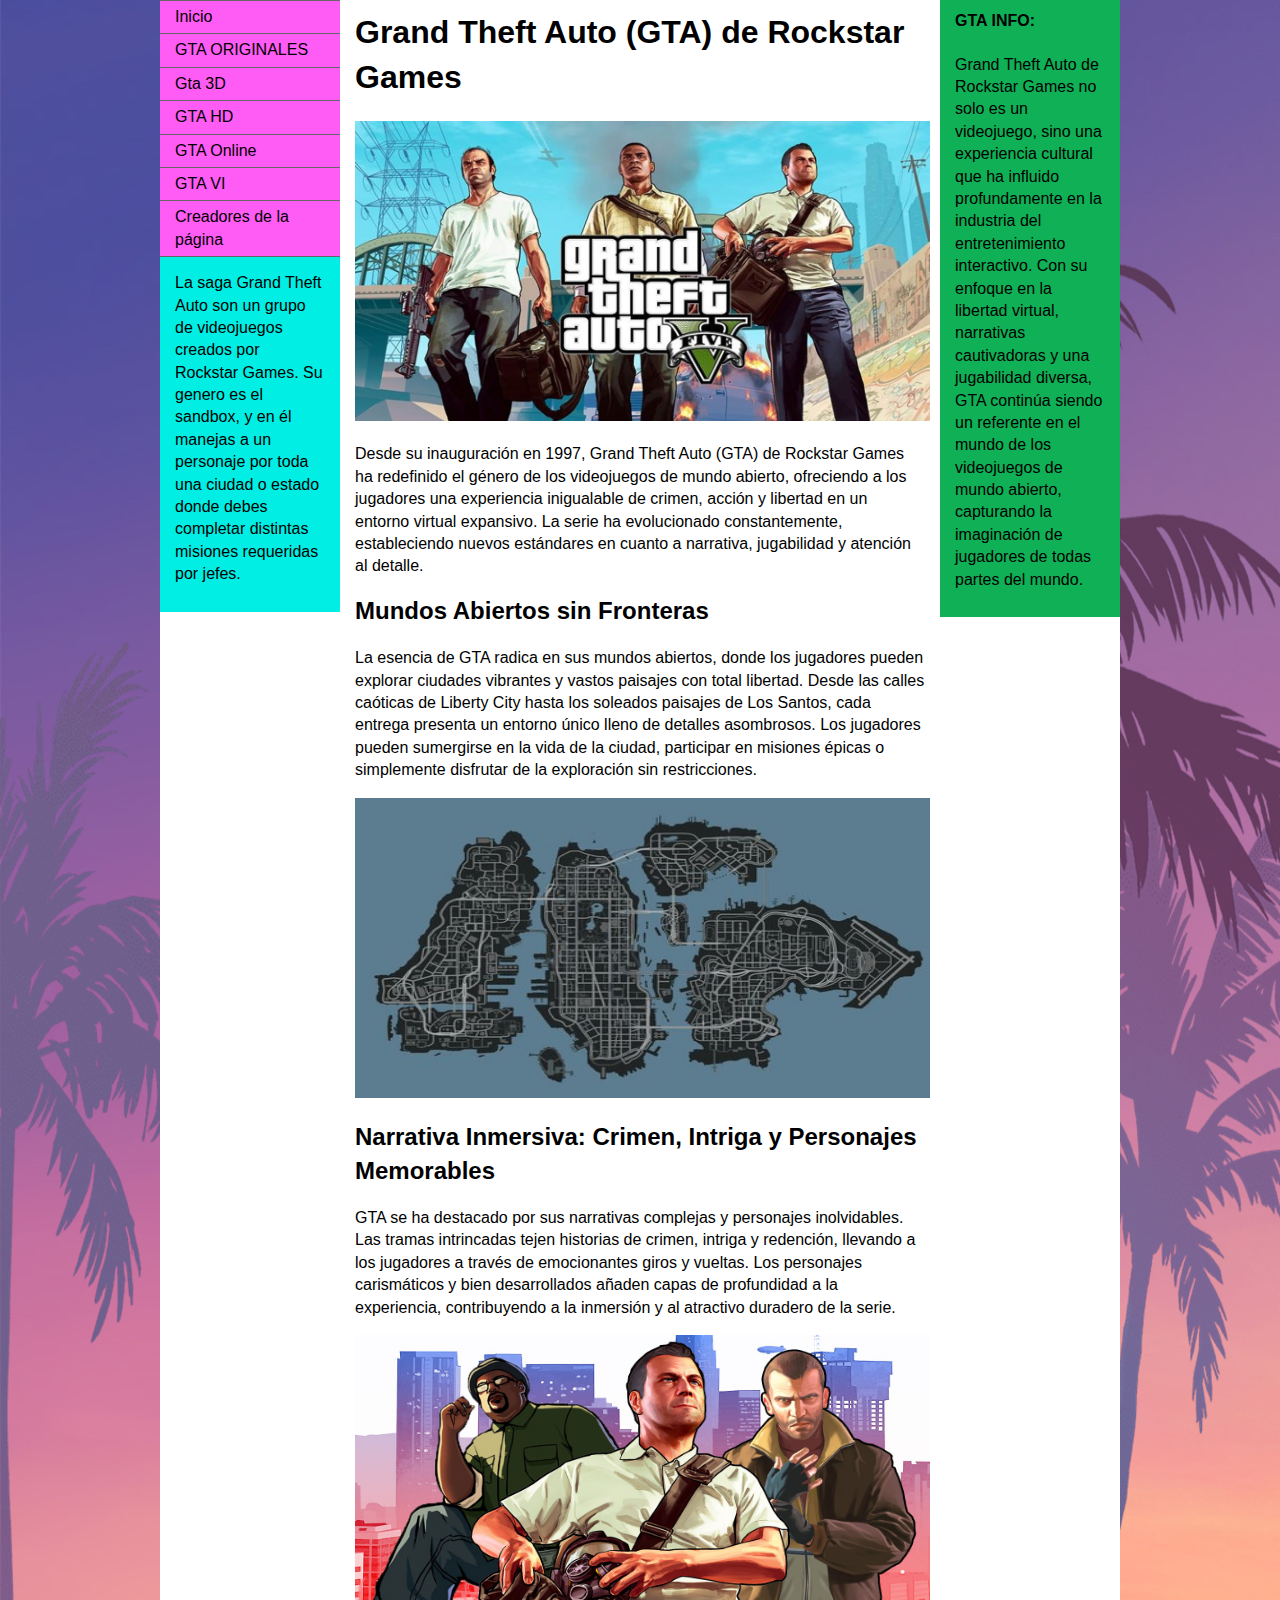
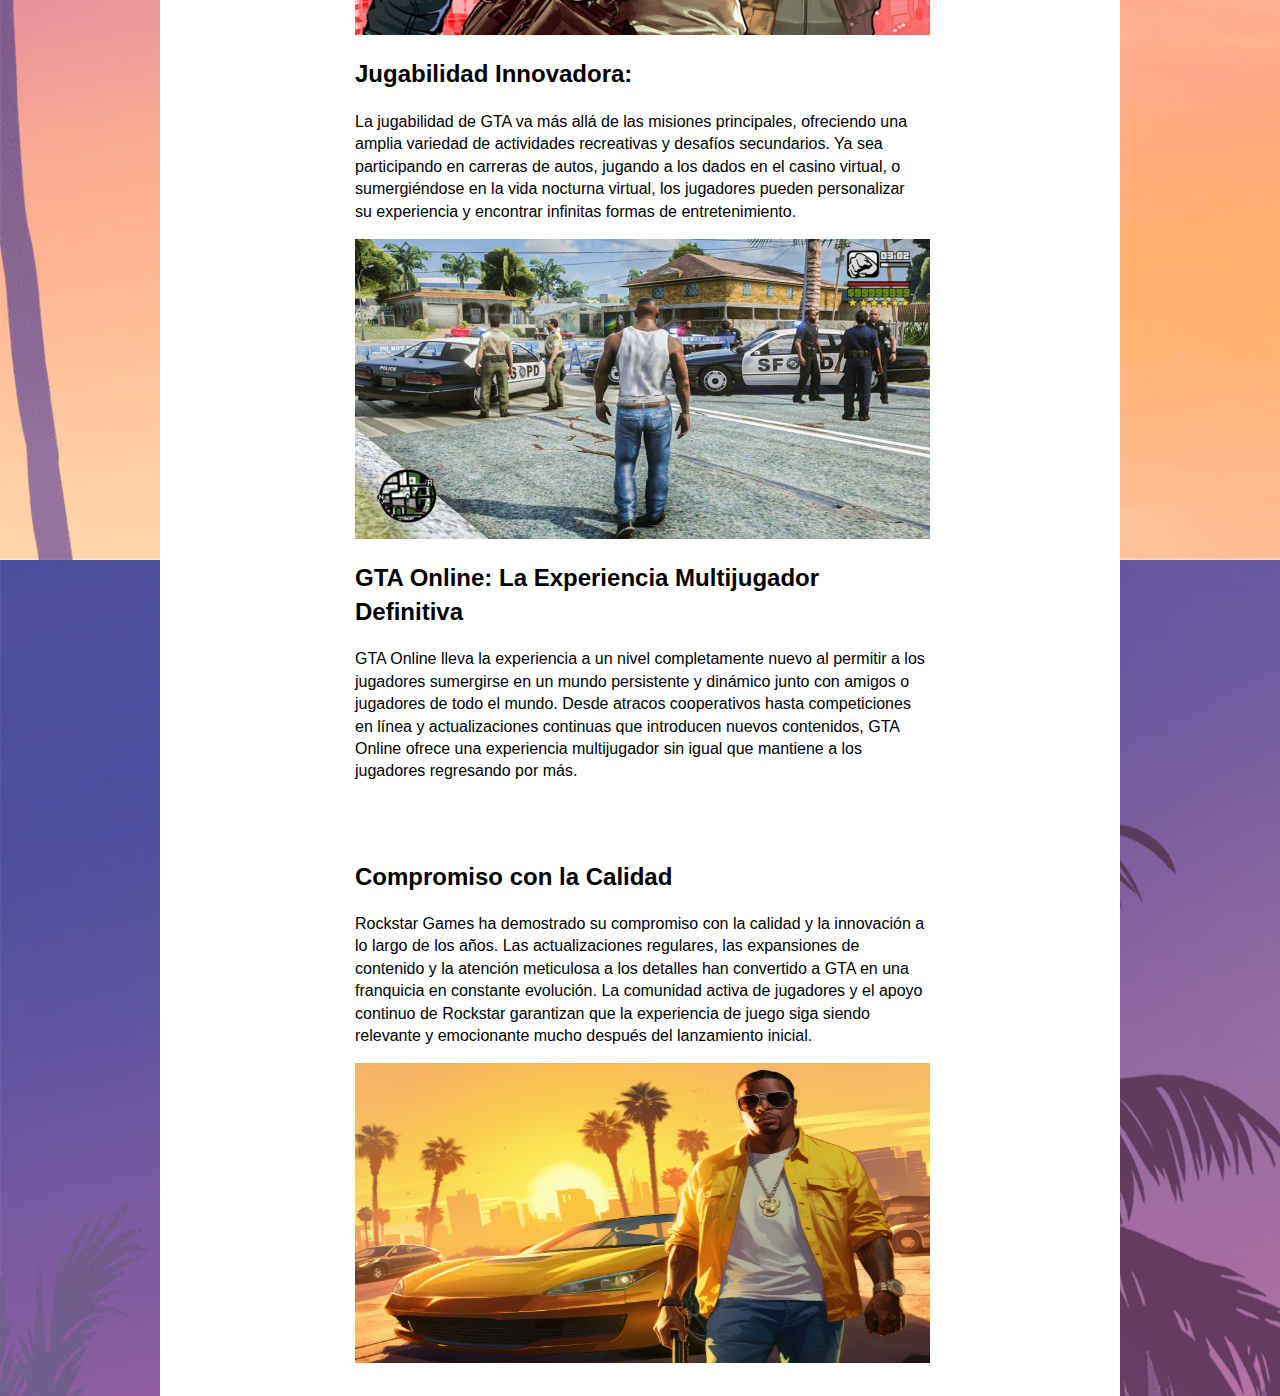
<file: index.html>
<!doctype html>
<html>
<head>
<meta charset="utf-8">
<!-- TemplateBeginEditable name="doctitle" -->
<title>Documento sin título</title>
<!-- TemplateEndEditable -->
<!-- TemplateBeginEditable name="head" -->
<!-- TemplateEndEditable -->
<link href="css/vbryhvbrtb.css" rel="stylesheet" type="text/css">
<style type="text/css">
body {
	background-image: url(img/1343220.png);
}
</style>
</head>

<body>

<div class="container">
  <div class="sidebar1">
    <ul class="nav">
      <li><a href="index.html">Inicio</a></li>
      <li><a href="gta_originales.html">GTA ORIGINALES</a></li>
      <li><a href="Gta 3D.html">Gta 3D</a></li>
      <li><a href="GTA HD.html">GTA HD</a></li>
      <li><a href="GTA Online.html">GTA Online</a></li>
      <li><a href="GTA VI.html">GTA VI</a></li>
      <li><a href="Creadores de la pagina.html">Creadores de la página</a></li>

    </ul>
    <p> La saga Grand Theft Auto son un grupo de videojuegos creados por Rockstar Games. Su genero es el sandbox, y en él manejas a un personaje por toda una ciudad o estado donde debes completar distintas misiones requeridas por jefes.</p>
    <!-- end .sidebar1 --></div>
  <div class="content">
    <h1><strong>Grand Theft Auto (GTA) de Rockstar Games</strong></h1>
    <p><img src="img/98f6213f6eef4f28d035.jpg" width="575" height="300" alt="GTA V"></p>
    <p>Desde su inauguración en 1997, Grand Theft Auto (GTA) de Rockstar Games ha redefinido el género de los videojuegos de mundo abierto, ofreciendo a los jugadores una experiencia inigualable de crimen, acción y libertad en un entorno virtual expansivo. La serie ha evolucionado constantemente, estableciendo nuevos estándares en cuanto a narrativa, jugabilidad y atención al detalle.
    <br>
    </p>
    <h2><strong>Mundos Abiertos sin Fronteras</strong></h2>
    <p>La esencia de GTA radica en sus mundos abiertos, donde los jugadores pueden explorar ciudades vibrantes y vastos paisajes con total libertad. Desde las calles caóticas de Liberty City hasta los soleados paisajes de Los Santos, cada entrega presenta un entorno único lleno de detalles asombrosos. Los jugadores pueden sumergirse en la vida de la ciudad, participar en misiones épicas o simplemente disfrutar de la exploración sin restricciones.<br>
    </p>
    <p><img src="img/450_1000.jpeg" width="575" height="300"></p>
    <h2><strong>Narrativa Inmersiva: Crimen, Intriga y Personajes Memorables
      
</strong></h2>
    <p>GTA se ha destacado por sus narrativas complejas y personajes inolvidables. Las tramas intrincadas tejen historias de crimen, intriga y redención, llevando a los jugadores a través de emocionantes giros y vueltas. Los personajes carismáticos y bien desarrollados añaden capas de profundidad a la experiencia, contribuyendo a la inmersión y al atractivo duradero de la serie.</p>
    <p><img src="img/every-gta-game-ranked_naq9.jpg" width="575" height="300"><br>
    </p>
    <h2><strong>Jugabilidad Innovadora:</strong></h2>
<p>La jugabilidad de GTA va más allá de las misiones principales, ofreciendo una amplia variedad de actividades recreativas y desafíos secundarios. Ya sea participando en carreras de autos, jugando a los dados en el casino virtual, o sumergiéndose en la vida nocturna virtual, los jugadores pueden personalizar su experiencia y encontrar infinitas formas de entretenimiento.<br>
</p>
<p align="justify"><img src="img/gta-san-andreas-unreal-5.jpeg" width="575" height="300"></p>
<h2><strong>GTA Online: La Experiencia Multijugador Definitiva</strong></h2>
<p>GTA Online lleva la experiencia a un nivel completamente nuevo al permitir a los jugadores sumergirse en un mundo persistente y dinámico junto con amigos o jugadores de todo el mundo. Desde atracos cooperativos hasta competiciones en línea y actualizaciones continuas que introducen nuevos contenidos, GTA Online ofrece una experiencia multijugador sin igual que mantiene a los jugadores regresando por más.</p>
<br>
<p>&nbsp;</p>
<h2><strong>Compromiso con la Calidad</strong></h2>
<p>Rockstar Games ha demostrado su compromiso con la calidad y la innovación a lo largo de los años. Las actualizaciones regulares, las expansiones de contenido y la atención meticulosa a los detalles han convertido a GTA en una franquicia en constante evolución. La comunidad activa de jugadores y el apoyo continuo de Rockstar garantizan que la experiencia de juego siga siendo relevante y emocionante mucho después del lanzamiento inicial.<br>
</p>
<p><img src="img/1366_2000.jpeg" width="575" height="300"><br>
  
  <!-- end .content --></p>
  </div>
  <div class="sidebar2">
    <h4>GTA INFO:</h4>
    <p>Grand Theft Auto de Rockstar Games no solo es un videojuego, sino una experiencia cultural que ha influido profundamente en la industria del entretenimiento interactivo. Con su enfoque en la libertad virtual, narrativas cautivadoras y una jugabilidad diversa, GTA continúa siendo un referente en el mundo de los videojuegos de mundo abierto, capturando la imaginación de jugadores de todas partes del mundo.





</p>
    <!-- end .sidebar2 --></div>
  <!-- end .container --></div>
</body>
</html>
</file>
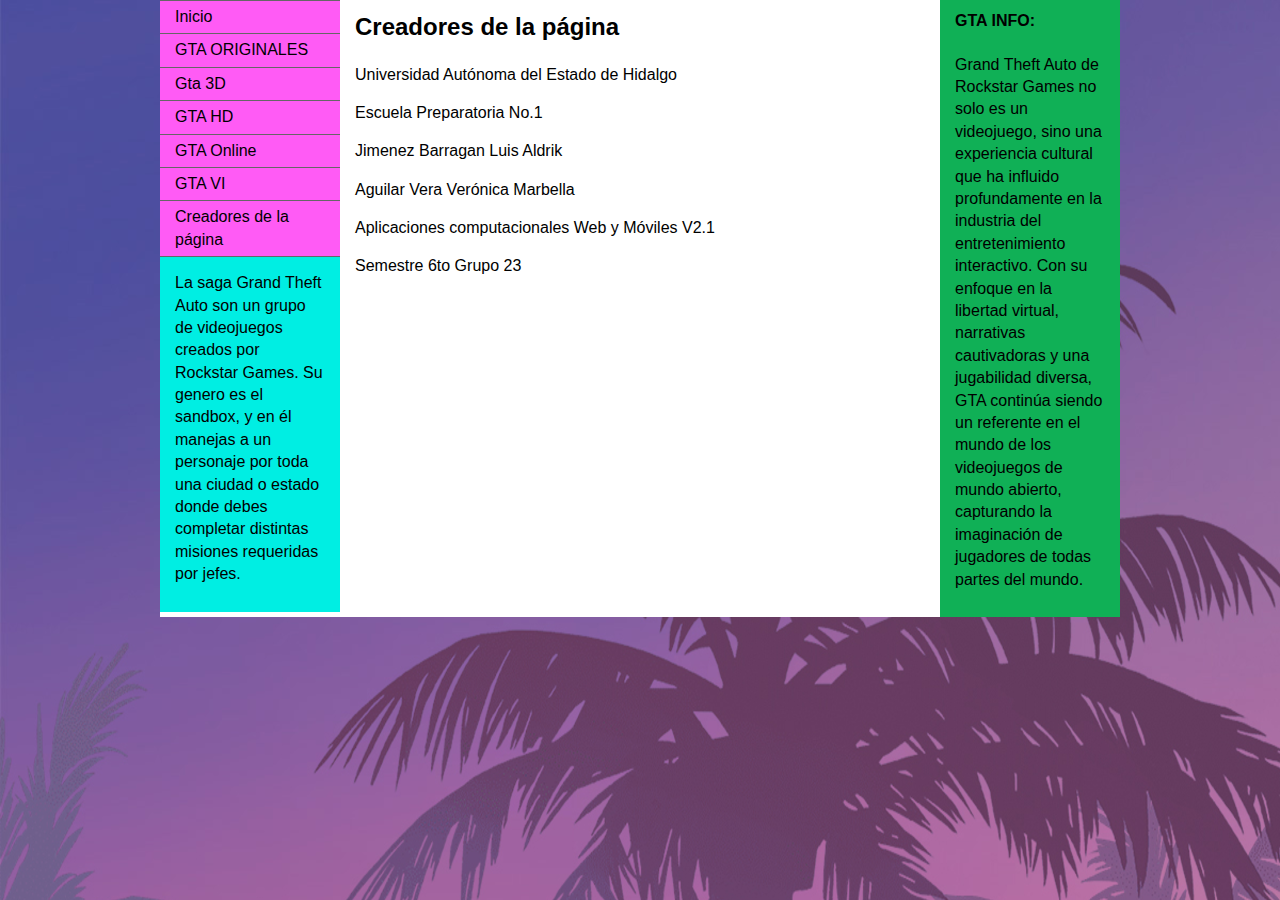
<file: Creadores de la pagina.html>
<!doctype html>
<html>
<head>
<meta charset="utf-8">
<!-- TemplateBeginEditable name="doctitle" -->
<title>Documento sin título</title>
<!-- TemplateEndEditable -->
<!-- TemplateBeginEditable name="head" -->
<!-- TemplateEndEditable -->
<link href="css/vresgsvrs.css" rel="stylesheet" type="text/css">
<style type="text/css">
body {
	background-image: url(img/1343220.png);
}
</style>
</head>

<body>

<div class="container">
  <div class="sidebar1">
    <ul class="nav">
      <li><a href="index.html">Inicio</a></li>
      <li><a href="gta_originales.html">GTA ORIGINALES</a></li>
      <li><a href="Gta 3D.html">Gta 3D</a></li>
      <li><a href="GTA HD.html">GTA HD</a></li>
      <li><a href="GTA Online.html">GTA Online</a></li>
      <li><a href="GTA VI.html">GTA VI</a></li>
      <li><a href="Creadores de la pagina.html">Creadores de la página</a></li>


    </ul>
    <p> La saga Grand Theft Auto son un grupo de videojuegos creados por Rockstar Games. Su genero es el sandbox, y en él manejas a un personaje por toda una ciudad o estado donde debes completar distintas misiones requeridas por jefes.</p>
    <!-- end .sidebar1 --></div>
  <div class="content">
    <h2><strong>Creadores de la página</strong></h2>
    <p>Universidad Autónoma del Estado de Hidalgo
    </p>
    <p>Escuela Preparatoria No.1 </p>
    <p>Jimenez Barragan Luis Aldrik</p>
    <p>Aguilar Vera Verónica Marbella</p>
    <p>Aplicaciones computacionales Web y Móviles V2.1</p>
    <p>Semestre 6to Grupo 23<br>
      
      <!-- end .content -->  </p>
  </div>
  <div class="sidebar2">
    <h4>GTA INFO:</h4>
    <p>Grand Theft Auto de Rockstar Games no solo es un videojuego, sino una experiencia cultural que ha influido profundamente en la industria del entretenimiento interactivo. Con su enfoque en la libertad virtual, narrativas cautivadoras y una jugabilidad diversa, GTA continúa siendo un referente en el mundo de los videojuegos de mundo abierto, capturando la imaginación de jugadores de todas partes del mundo.





</p>
    <!-- end .sidebar2 --></div>
  <!-- end .container --></div>
</body>
</html>
</file>
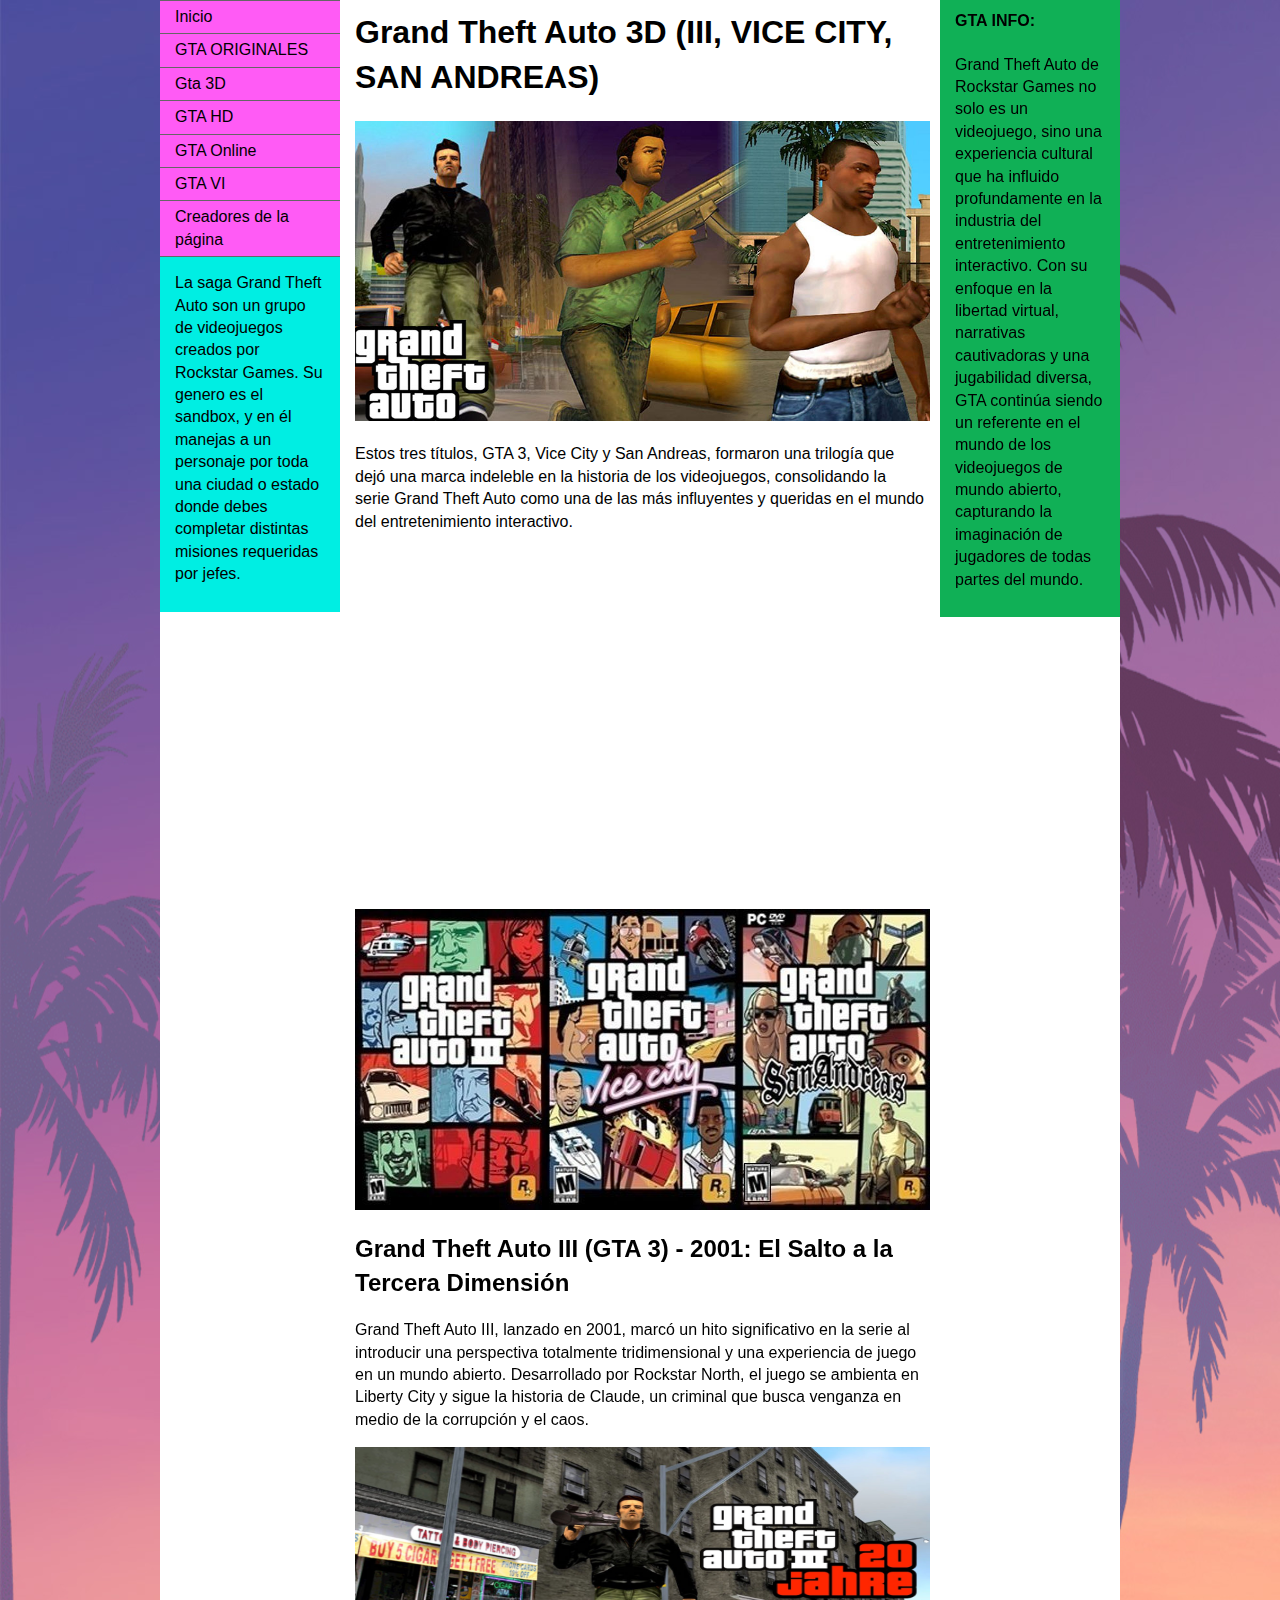
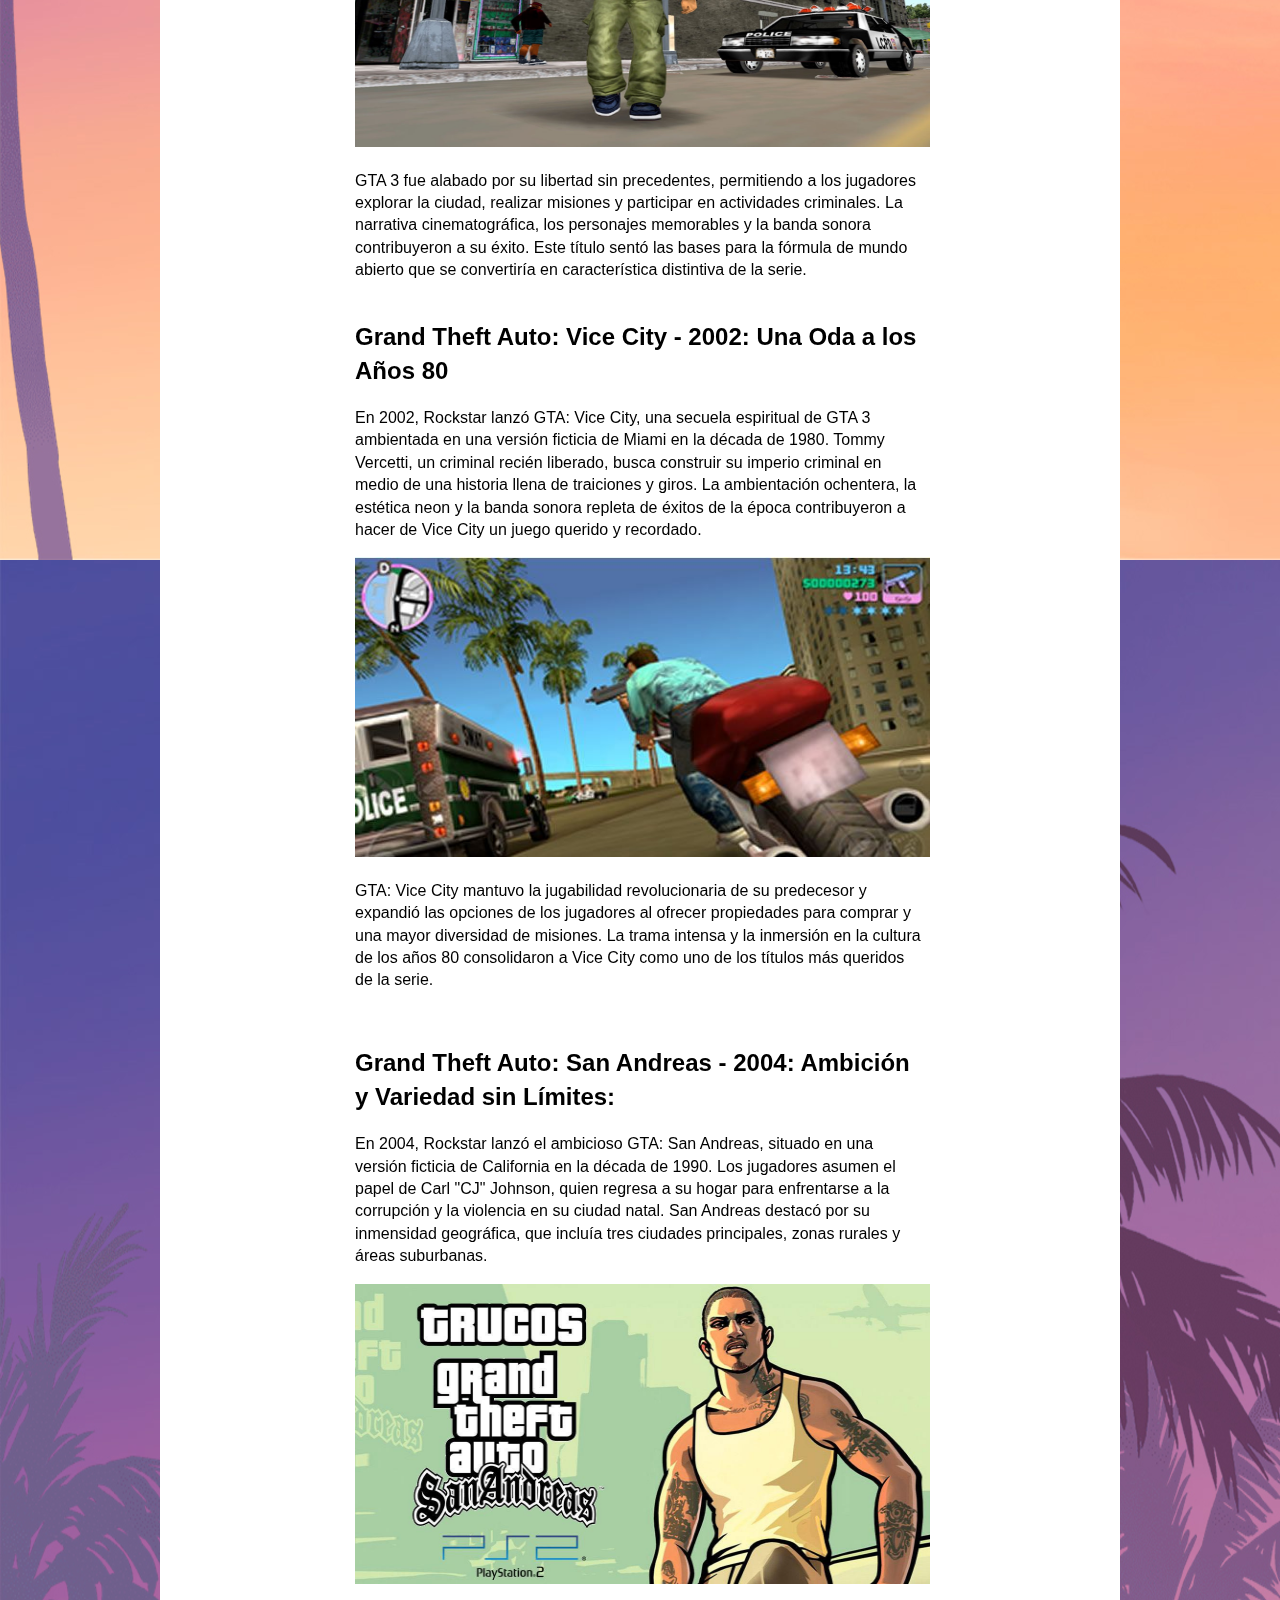
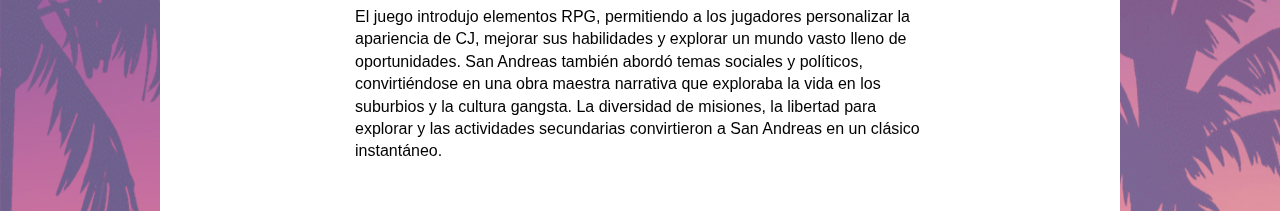
<file: Gta 3D.html>
<!doctype html>
<html>
<head>
<meta charset="utf-8">
<!-- TemplateBeginEditable name="doctitle" -->
<title>Documento sin título</title>
<!-- TemplateEndEditable -->
<!-- TemplateBeginEditable name="head" -->
<!-- TemplateEndEditable -->
<link href="css/trevava.css" rel="stylesheet" type="text/css">
<style type="text/css">
body {
	background-image: url(img/1343220.png);
}
</style>
</head>

<body>

<div class="container">
  <div class="sidebar1">
    <ul class="nav">
      <li><a href="index.html">Inicio</a></li>
      <li><a href="gta_originales.html">GTA ORIGINALES</a></li>
      <li><a href="Gta 3D.html">Gta 3D</a></li>
      <li><a href="GTA HD.html">GTA HD</a></li>
      <li><a href="GTA Online.html">GTA Online</a></li>
      <li><a href="GTA VI.html">GTA VI</a></li>
      <li><a href="Creadores de la pagina.html">Creadores de la página</a></li>

    </ul>
    <p> La saga Grand Theft Auto son un grupo de videojuegos creados por Rockstar Games. Su genero es el sandbox, y en él manejas a un personaje por toda una ciudad o estado donde debes completar distintas misiones requeridas por jefes.</p>
    <!-- end .sidebar1 --></div>
  <div class="content">
    <h1><strong>Grand Theft Auto 3D (III, VICE CITY, SAN ANDREAS)</strong></h1>
    <p><img src="img/portadagta_8.jpg" width="575" height="300" alt="GTA V"></p>
    <p>Estos tres títulos, GTA 3, Vice City y San Andreas, formaron una trilogía que dejó una marca indeleble en la historia de los videojuegos, consolidando la serie Grand Theft Auto como una de las más influyentes y queridas en el mundo del entretenimiento interactivo.    </p>
    <iframe width="560" height="315" src="https://www.youtube.com/embed/bZ_0E4yWbBI?si=TZPGXOlBMoDUx8h1" title="YouTube video player" frameborder="0" allow="accelerometer; autoplay; clipboard-write; encrypted-media; gyroscope; picture-in-picture; web-share" allowfullscreen></iframe>
    <p>&nbsp;</p>
    <p><img src="img/aatscacgclhorby-800x450-nopad.jpg" width="575" height="301" alt="gtas"><br>
    </p>
    <h2><strong>Grand Theft Auto III (GTA 3) - 2001: El Salto a la Tercera Dimensión

</strong></h2>
    <p>Grand Theft Auto III, lanzado en 2001, marcó un hito significativo en la serie al introducir una perspectiva totalmente tridimensional y una experiencia de juego en un mundo abierto. Desarrollado por Rockstar North, el juego se ambienta en Liberty City y sigue la historia de Claude, un criminal que busca venganza en medio de la corrupción y el caos.</p>
    <p><img src="img/image1-4.jpg" width="575" height="300" alt="gta 3"></p>
    <p>GTA 3 fue alabado por su libertad sin precedentes, permitiendo a los jugadores explorar la ciudad, realizar misiones y participar en actividades criminales. La narrativa cinematográfica, los personajes memorables y la banda sonora contribuyeron a su éxito. Este título sentó las bases para la fórmula de mundo abierto que se convertiría en característica distintiva de la serie.</p>
<br>
<h2><strong>Grand Theft Auto: Vice City - 2002: Una Oda a los Años 80
</strong></h2>
    <p>En 2002, Rockstar lanzó GTA: Vice City, una secuela espiritual de GTA 3 ambientada en una versión ficticia de Miami en la década de 1980. Tommy Vercetti, un criminal recién liberado, busca construir su imperio criminal en medio de una historia llena de traiciones y giros. La ambientación ochentera, la estética neon y la banda sonora repleta de éxitos de la época contribuyeron a hacer de Vice City un juego querido y recordado.</p>
    <p><img src="img/gaming-gta-vice-city-10th-anniversary-edition-screenshot-1.jpg" width="575" height="300" alt="gta VC"></p>
    <p>GTA: Vice City mantuvo la jugabilidad revolucionaria de su predecesor y expandió las opciones de los jugadores al ofrecer propiedades para comprar y una mayor diversidad de misiones. La trama intensa y la inmersión en la cultura de los años 80 consolidaron a Vice City como uno de los títulos más queridos de la serie.</p>
    <p>&nbsp; </p>
    <h2><strong>Grand Theft Auto: San Andreas - 2004: Ambición y Variedad sin Límites:</strong></h2>
<p>En 2004, Rockstar lanzó el ambicioso GTA: San Andreas, situado en una versión ficticia de California en la década de 1990. Los jugadores asumen el papel de Carl "CJ" Johnson, quien regresa a su hogar para enfrentarse a la corrupción y la violencia en su ciudad natal. San Andreas destacó por su inmensidad geográfica, que incluía tres ciudades principales, zonas rurales y áreas suburbanas.</p>
<p><img src="img/20161122143936_2.jpg" width="575" height="300" alt="GTA SA"></p>
<p>El juego introdujo elementos RPG, permitiendo a los jugadores personalizar la apariencia de CJ, mejorar sus habilidades y explorar un mundo vasto lleno de oportunidades. San Andreas también abordó temas sociales y políticos, convirtiéndose en una obra maestra narrativa que exploraba la vida en los suburbios y la cultura gangsta. La diversidad de misiones, la libertad para explorar y las actividades secundarias convirtieron a San Andreas en un clásico instantáneo.<br>
  <br>
  
  <!-- end .content --></p>
  </div>
  <div class="sidebar2">
    <h4>GTA INFO:</h4>
    <p>Grand Theft Auto de Rockstar Games no solo es un videojuego, sino una experiencia cultural que ha influido profundamente en la industria del entretenimiento interactivo. Con su enfoque en la libertad virtual, narrativas cautivadoras y una jugabilidad diversa, GTA continúa siendo un referente en el mundo de los videojuegos de mundo abierto, capturando la imaginación de jugadores de todas partes del mundo.





</p>
    <!-- end .sidebar2 --></div>
  <!-- end .container --></div>
</body>
</html>
</file>
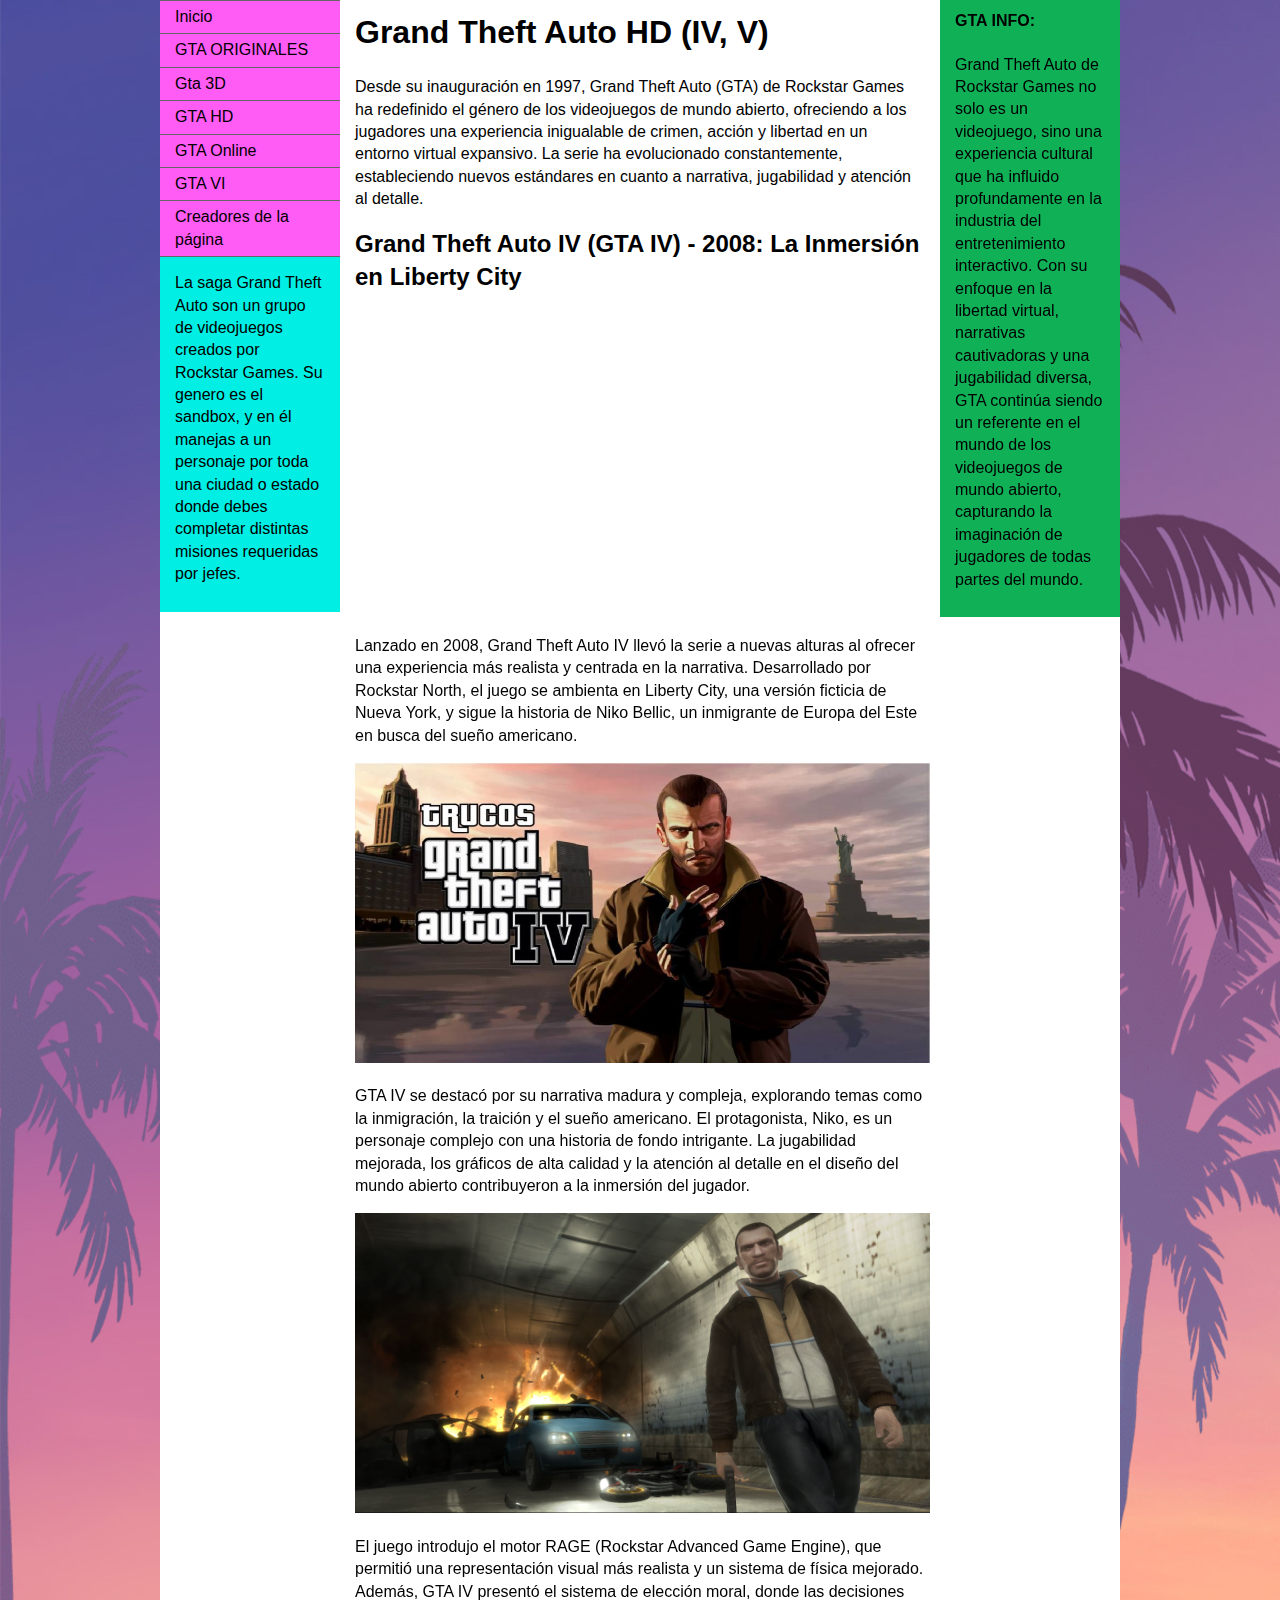
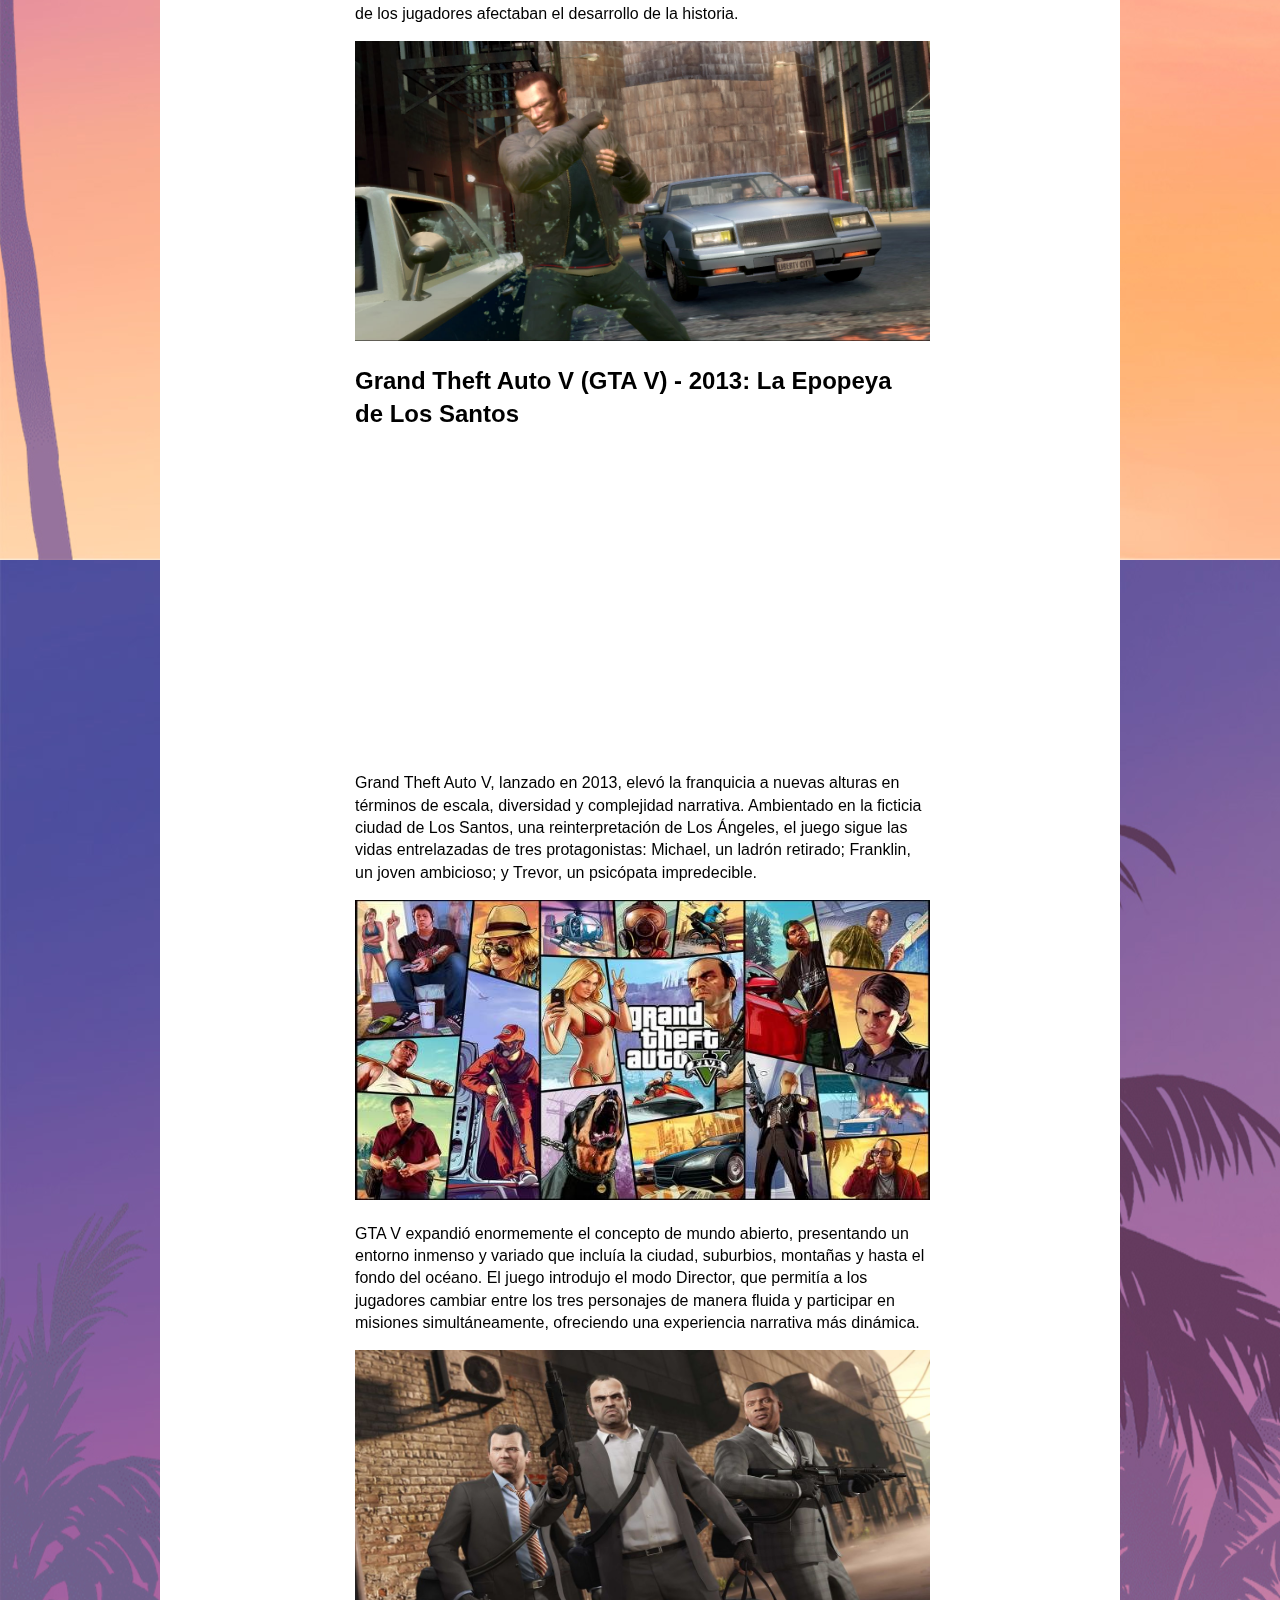
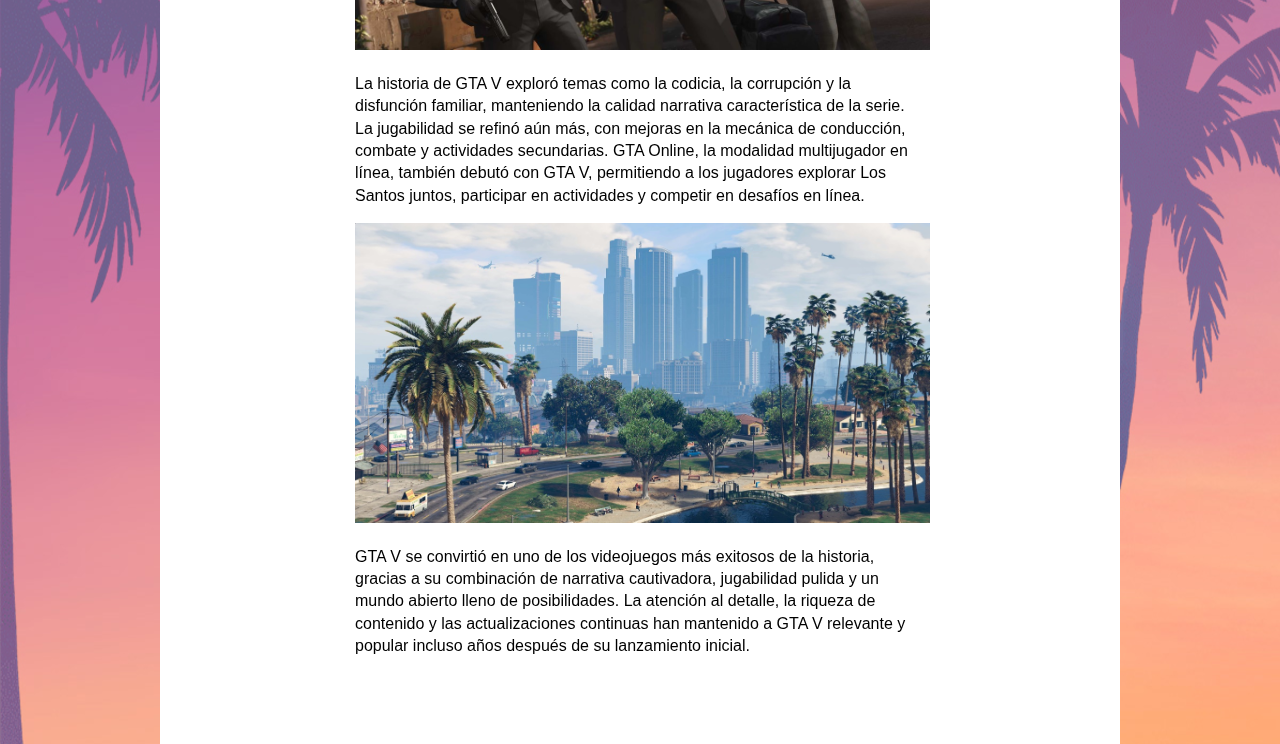
<file: GTA HD.html>
<!doctype html>
<html>
<head>
<meta charset="utf-8">
<!-- TemplateBeginEditable name="doctitle" -->
<title>Documento sin título</title>
<!-- TemplateEndEditable -->
<!-- TemplateBeginEditable name="head" -->
<!-- TemplateEndEditable -->
<link href="css/thrColFix4123.css" rel="stylesheet" type="text/css">
<style type="text/css">
body {
	background-image: url(img/1343220.png);
}
</style>
</head>

<body>

<div class="container">
  <div class="sidebar1">
    <ul class="nav">
      <li><a href="index.html">Inicio</a></li>
      <li><a href="gta_originales.html">GTA ORIGINALES</a></li>
      <li><a href="Gta 3D.html">Gta 3D</a></li>
      <li><a href="GTA HD.html">GTA HD</a></li>
      <li><a href="GTA Online.html">GTA Online</a></li>
      <li><a href="GTA VI.html">GTA VI</a></li>
      <li><a href="Creadores de la pagina.html">Creadores de la página</a></li>


    </ul>
    <p> La saga Grand Theft Auto son un grupo de videojuegos creados por Rockstar Games. Su genero es el sandbox, y en él manejas a un personaje por toda una ciudad o estado donde debes completar distintas misiones requeridas por jefes.</p>
    <!-- end .sidebar1 --></div>
  <div class="content">
    <h1><strong>Grand Theft Auto HD (IV, V)</strong>    </h1>
    <p>Desde su inauguración en 1997, Grand Theft Auto (GTA) de Rockstar Games ha redefinido el género de los videojuegos de mundo abierto, ofreciendo a los jugadores una experiencia inigualable de crimen, acción y libertad en un entorno virtual expansivo. La serie ha evolucionado constantemente, estableciendo nuevos estándares en cuanto a narrativa, jugabilidad y atención al detalle.
      <br>
  </p>
    <h2><strong>Grand Theft Auto IV (GTA IV) - 2008: La Inmersión en Liberty City</strong></h2>
    <iframe width="560" height="315" src="https://www.youtube.com/embed/M80K51DosFo?si=dE6QQLdrltgT9z6i" title="YouTube video player" frameborder="0" allow="accelerometer; autoplay; clipboard-write; encrypted-media; gyroscope; picture-in-picture; web-share" allowfullscreen></iframe>
    <p>Lanzado en 2008, Grand Theft Auto IV llevó la serie a nuevas alturas al ofrecer una experiencia más realista y centrada en la narrativa. Desarrollado por Rockstar North, el juego se ambienta en Liberty City, una versión ficticia de Nueva York, y sigue la historia de Niko Bellic, un inmigrante de Europa del Este en busca del sueño americano.</p>
    <p><img src="img/1577191801_221765_1577191847_noticia_normal-1024x576.jpg" width="575" height="300" alt="gta iv"></p>
    <p>GTA IV se destacó por su narrativa madura y compleja, explorando temas como la inmigración, la traición y el sueño americano. El protagonista, Niko, es un personaje complejo con una historia de fondo intrigante. La jugabilidad mejorada, los gráficos de alta calidad y la atención al detalle en el diseño del mundo abierto contribuyeron a la inmersión del jugador.</p>
    <p><img src="img/4803-gta-iv-screenshot.jpg" width="575" height="300" alt="gta vilogo"></p>
    <p>El juego introdujo el motor RAGE (Rockstar Advanced Game Engine), que permitió una representación visual más realista y un sistema de física mejorado. Además, GTA IV presentó el sistema de elección moral, donde las decisiones de los jugadores afectaban el desarrollo de la historia.</p>
    <p><img src="img/4593-gta-iv-screenshot.jpg" width="575" height="300" alt="gta iv3"></p>
    <h2><strong>Grand Theft Auto V (GTA V) - 2013: La Epopeya de Los Santos
</strong></h2>
    <iframe width="560" height="315" src="https://www.youtube.com/embed/QkkoHAzjnUs?si=iQxtdjpQSLUlyQDm" title="YouTube video player" frameborder="0" allow="accelerometer; autoplay; clipboard-write; encrypted-media; gyroscope; picture-in-picture; web-share" allowfullscreen></iframe>
    <p>Grand Theft Auto V, lanzado en 2013, elevó la franquicia a nuevas alturas en términos de escala, diversidad y complejidad narrativa. Ambientado en la ficticia ciudad de Los Santos, una reinterpretación de Los Ángeles, el juego sigue las vidas entrelazadas de tres protagonistas: Michael, un ladrón retirado; Franklin, un joven ambicioso; y Trevor, un psicópata impredecible.</p>
    <p><img src="img/theGeek-GTA-V.jpg" width="575" height="300" alt="gta v"></p>
    <p>GTA V expandió enormemente el concepto de mundo abierto, presentando un entorno inmenso y variado que incluía la ciudad, suburbios, montañas y hasta el fondo del océano. El juego introdujo el modo Director, que permitía a los jugadores cambiar entre los tres personajes de manera fluida y participar en misiones simultáneamente, ofreciendo una experiencia narrativa más dinámica.</p>
    <p><img src="img/6xTNFqeogtjHym3YRNxJ69-1200-80.jpg" width="575" height="300" alt="gta v thef"></p>
    <p>La historia de GTA V exploró temas como la codicia, la corrupción y la disfunción familiar, manteniendo la calidad narrativa característica de la serie. La jugabilidad se refinó aún más, con mejoras en la mecánica de conducción, combate y actividades secundarias. GTA Online, la modalidad multijugador en línea, también debutó con GTA V, permitiendo a los jugadores explorar Los Santos juntos, participar en actividades y competir en desafíos en línea.</p>
    <p><img src="img/Grand_Theft_Auto_GTA_5_PlayStation_5_PS5_Grafik_Upgrade.jpg" width="575" height="300" alt="gta v logo"></p>
    <p>GTA V se convirtió en uno de los videojuegos más exitosos de la historia, gracias a su combinación de narrativa cautivadora, jugabilidad pulida y un mundo abierto lleno de posibilidades. La atención al detalle, la riqueza de contenido y las actualizaciones continuas han mantenido a GTA V relevante y popular incluso años después de su lanzamiento inicial.</p>
<br>
<p><br>
  
  <!-- end .content --></p>
  </div>
  <div class="sidebar2">
    <h4>GTA INFO:</h4>
    <p>Grand Theft Auto de Rockstar Games no solo es un videojuego, sino una experiencia cultural que ha influido profundamente en la industria del entretenimiento interactivo. Con su enfoque en la libertad virtual, narrativas cautivadoras y una jugabilidad diversa, GTA continúa siendo un referente en el mundo de los videojuegos de mundo abierto, capturando la imaginación de jugadores de todas partes del mundo.





</p>
    <!-- end .sidebar2 --></div>
  <!-- end .container --></div>
</body>
</html>
</file>
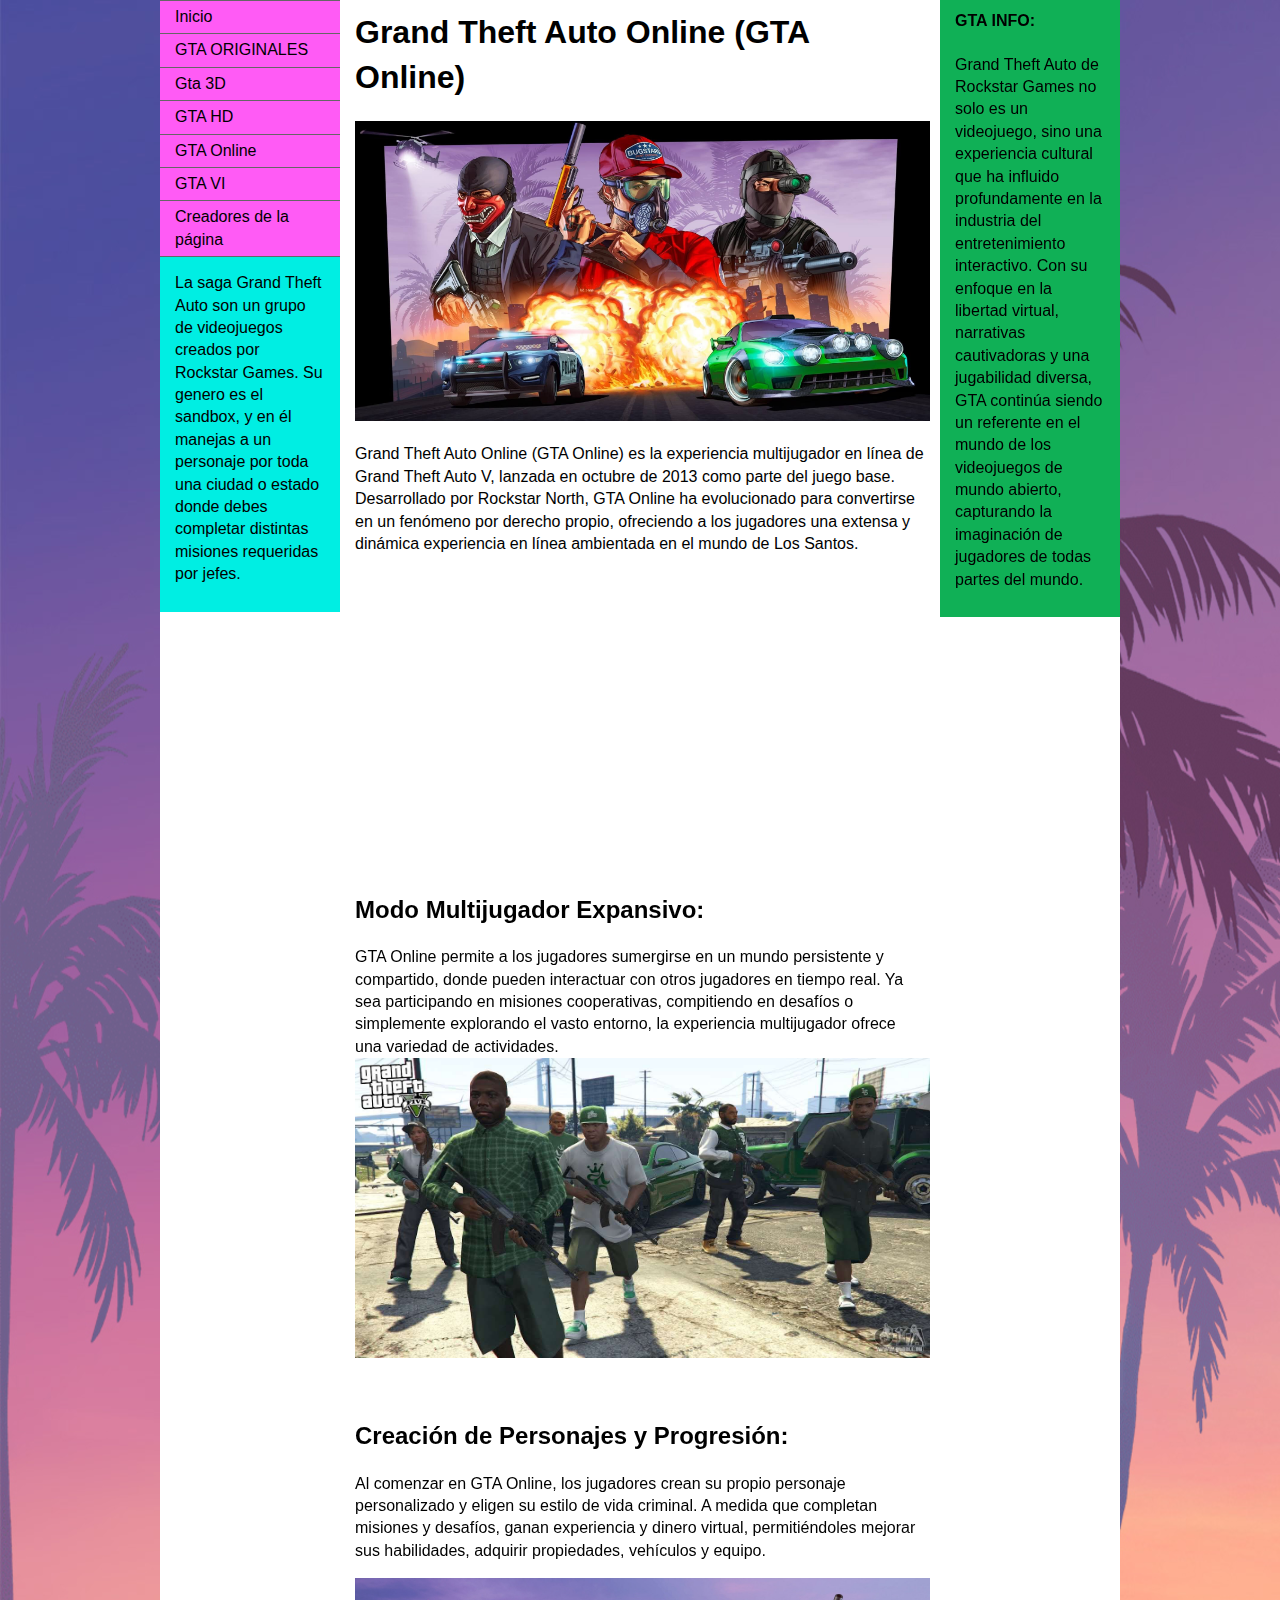
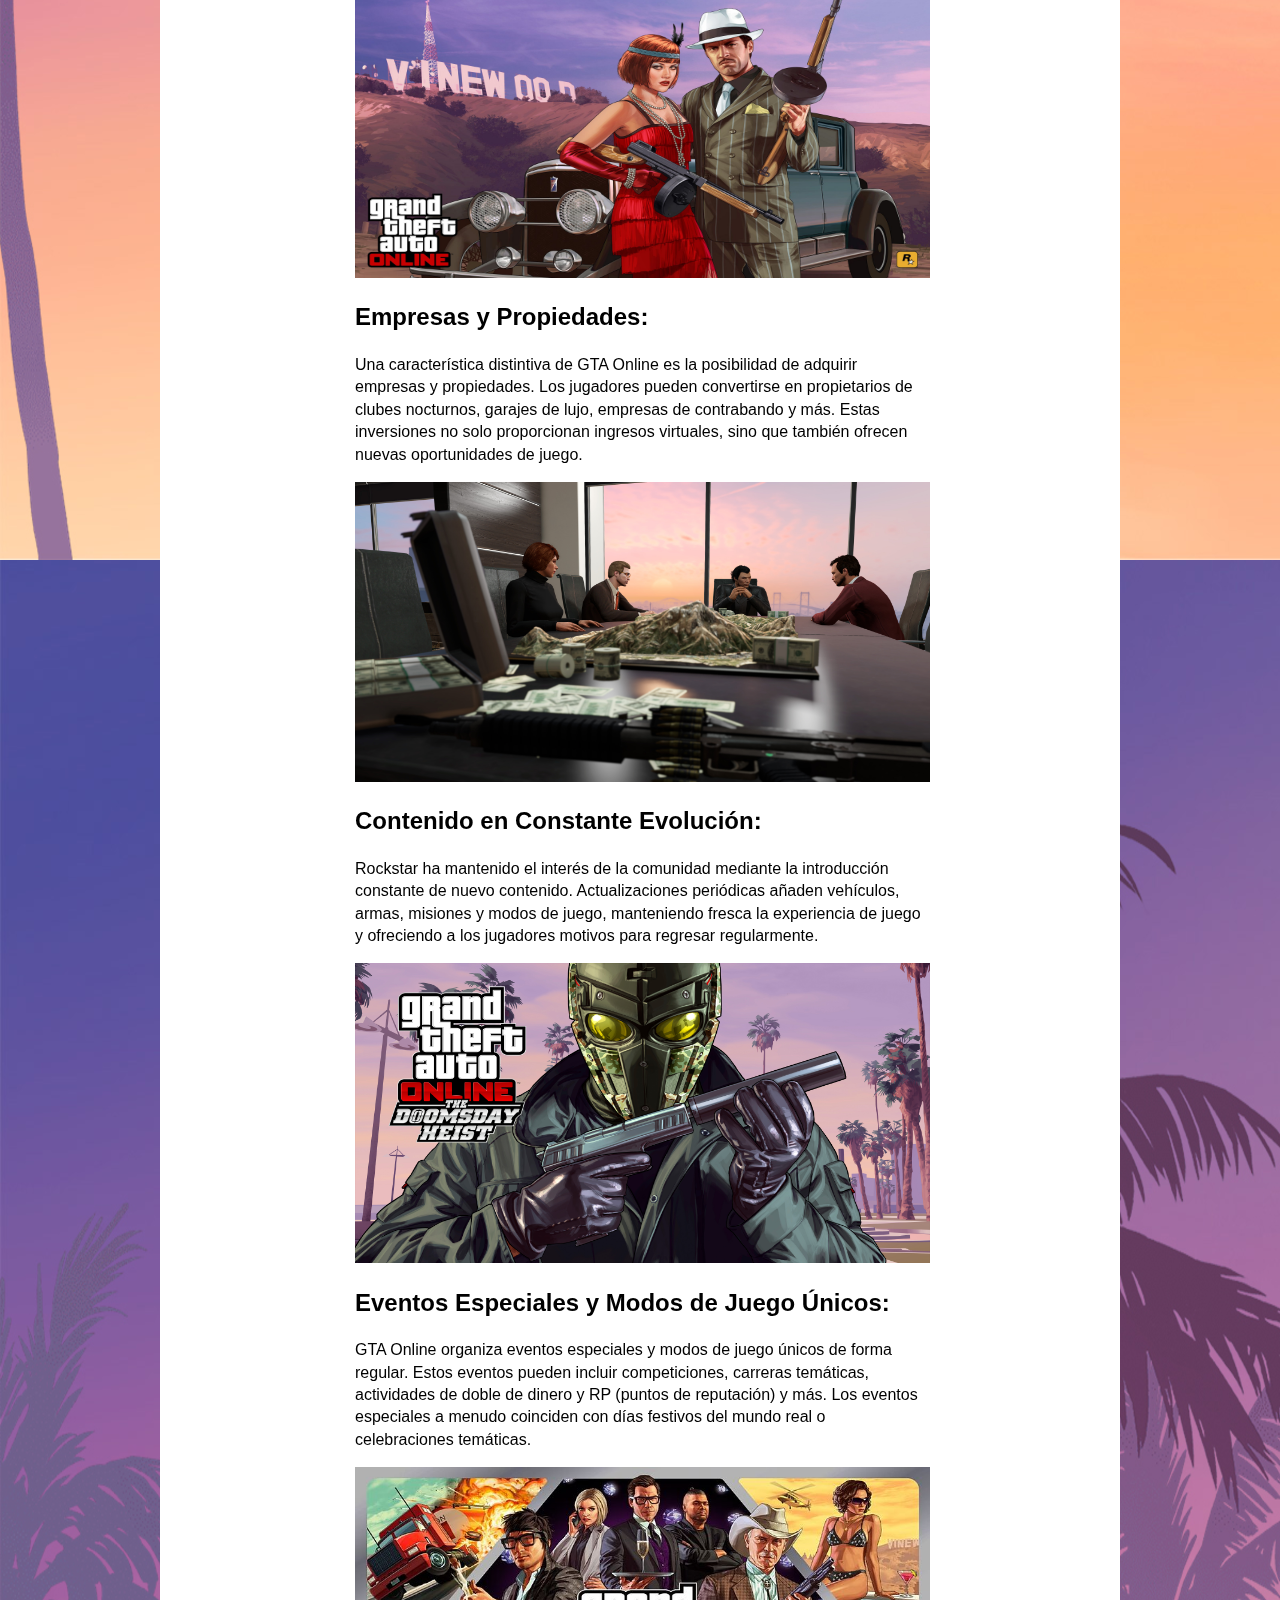
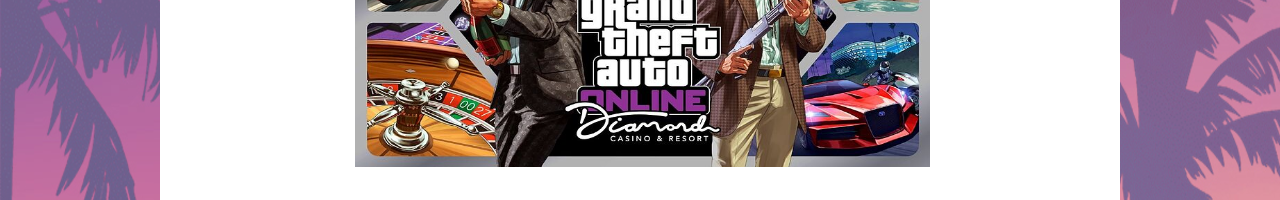
<file: GTA Online.html>
<!doctype html>
<html>
<head>
<meta charset="utf-8">
<!-- TemplateBeginEditable name="doctitle" -->
<title>Documento sin título</title>
<!-- TemplateEndEditable -->
<!-- TemplateBeginEditable name="head" -->
<!-- TemplateEndEditable -->
<link href="css/crvvavret4.css" rel="stylesheet" type="text/css">
<style type="text/css">
body {
	background-image: url(img/1343220.png);
}
</style>
</head>

<body>

<div class="container">
  <div class="sidebar1">
    <ul class="nav">
      <li><a href="index.html">Inicio</a></li>
      <li><a href="gta_originales.html">GTA ORIGINALES</a></li>
      <li><a href="Gta 3D.html">Gta 3D</a></li>
      <li><a href="GTA HD.html">GTA HD</a></li>
      <li><a href="GTA Online.html">GTA Online</a></li>
      <li><a href="GTA VI.html">GTA VI</a></li>
      <li><a href="Creadores de la pagina.html">Creadores de la página</a></li>


    </ul>
    <p> La saga Grand Theft Auto son un grupo de videojuegos creados por Rockstar Games. Su genero es el sandbox, y en él manejas a un personaje por toda una ciudad o estado donde debes completar distintas misiones requeridas por jefes.</p>
    <!-- end .sidebar1 --></div>
  <div class="content">
    <h1><strong>Grand Theft Auto Online (GTA Online)
</strong></h1>
    <p><img src="img/gta-online-beginners-guide-tips-1920x1080-5d6144ffed9d.jpg" width="575" height="300" alt="gta online logo"></p>
    <p>Grand Theft Auto Online (GTA Online) es la experiencia multijugador en línea de Grand Theft Auto V, lanzada en octubre de 2013 como parte del juego base. Desarrollado por Rockstar North, GTA Online ha evolucionado para convertirse en un fenómeno por derecho propio, ofreciendo a los jugadores una extensa y dinámica experiencia en línea ambientada en el mundo de Los Santos.</p>
   <iframe width="560" height="315" src="https://www.youtube.com/embed/olEGtoYs_8A?si=HZAMOEYEtWr4UBrk" title="YouTube video player" frameborder="0" allow="accelerometer; autoplay; clipboard-write; encrypted-media; gyroscope; picture-in-picture; web-share" allowfullscreen></iframe>
    <br>
    <h2><strong>Modo Multijugador Expansivo:</strong> <br>
    </h2>
    <p>GTA Online permite a los jugadores sumergirse en un mundo persistente y compartido, donde pueden interactuar con otros jugadores en tiempo real. Ya sea participando en misiones cooperativas, compitiendo en desafíos o simplemente explorando el vasto entorno, la experiencia multijugador ofrece una variedad de actividades.<br>
    <img src="img/11207-1-The-Families.jpg" width="575" height="300"></p>
    <p align="justify">&nbsp;</p>
    <h2><strong>Creación de Personajes y Progresión:</strong> <br>
    </h2>
    <p>Al comenzar en GTA Online, los jugadores crean su propio personaje personalizado y eligen su estilo de vida criminal. A medida que completan misiones y desafíos, ganan experiencia y dinero virtual, permitiéndoles mejorar sus habilidades, adquirir propiedades, vehículos y equipo.<br>
    </p>
    <p align="justify"><img src="img/35021faf94e6bfbd343efc73189408b1.jpg" width="575" height="300" alt="garverv"></p>
    
<h2><strong>Empresas y Propiedades:</strong> <br>
</h2>
<p>Una característica distintiva de GTA Online es la posibilidad de adquirir empresas y propiedades. Los jugadores pueden convertirse en propietarios de clubes nocturnos, garajes de lujo, empresas de contrabando y más. Estas inversiones no solo proporcionan ingresos virtuales, sino que también ofrecen nuevas oportunidades de juego.
<br>
</p>
<p align="justify"><img src="img/d0e3f1dc0fd2effc32eac98ffe758a45012b1165.jpg" width="575" height="300" alt="vre"></p>
<h2><strong>Contenido en Constante Evolución:</strong> <br>
</h2>
<p>Rockstar ha mantenido el interés de la comunidad mediante la introducción constante de nuevo contenido. Actualizaciones periódicas añaden vehículos, armas, misiones y modos de juego, manteniendo fresca la experiencia de juego y ofreciendo a los jugadores motivos para regresar regularmente.</p>
<p><img src="img/gayt.jpg" width="575" height="300" alt="gayt"><br>
</p>
<h2><strong>Eventos Especiales y Modos de Juego Únicos:</strong> <br>
</h2>
<p>GTA Online organiza eventos especiales y modos de juego únicos de forma regular. Estos eventos pueden incluir competiciones, carreras temáticas, actividades de doble de dinero y RP (puntos de reputación) y más. Los eventos especiales a menudo coinciden con días festivos del mundo real o celebraciones temáticas.<br>
 </p>
<p><img src="img/1242345345.jpg" width="575" height="300" alt="gta online"><br>
  
  <!-- end .content --></p>
  </div>
  <div class="sidebar2">
    <h4>GTA INFO:</h4>
    <p>Grand Theft Auto de Rockstar Games no solo es un videojuego, sino una experiencia cultural que ha influido profundamente en la industria del entretenimiento interactivo. Con su enfoque en la libertad virtual, narrativas cautivadoras y una jugabilidad diversa, GTA continúa siendo un referente en el mundo de los videojuegos de mundo abierto, capturando la imaginación de jugadores de todas partes del mundo.





</p>
    <!-- end .sidebar2 --></div>
  <!-- end .container --></div>
</body>
</html>
</file>
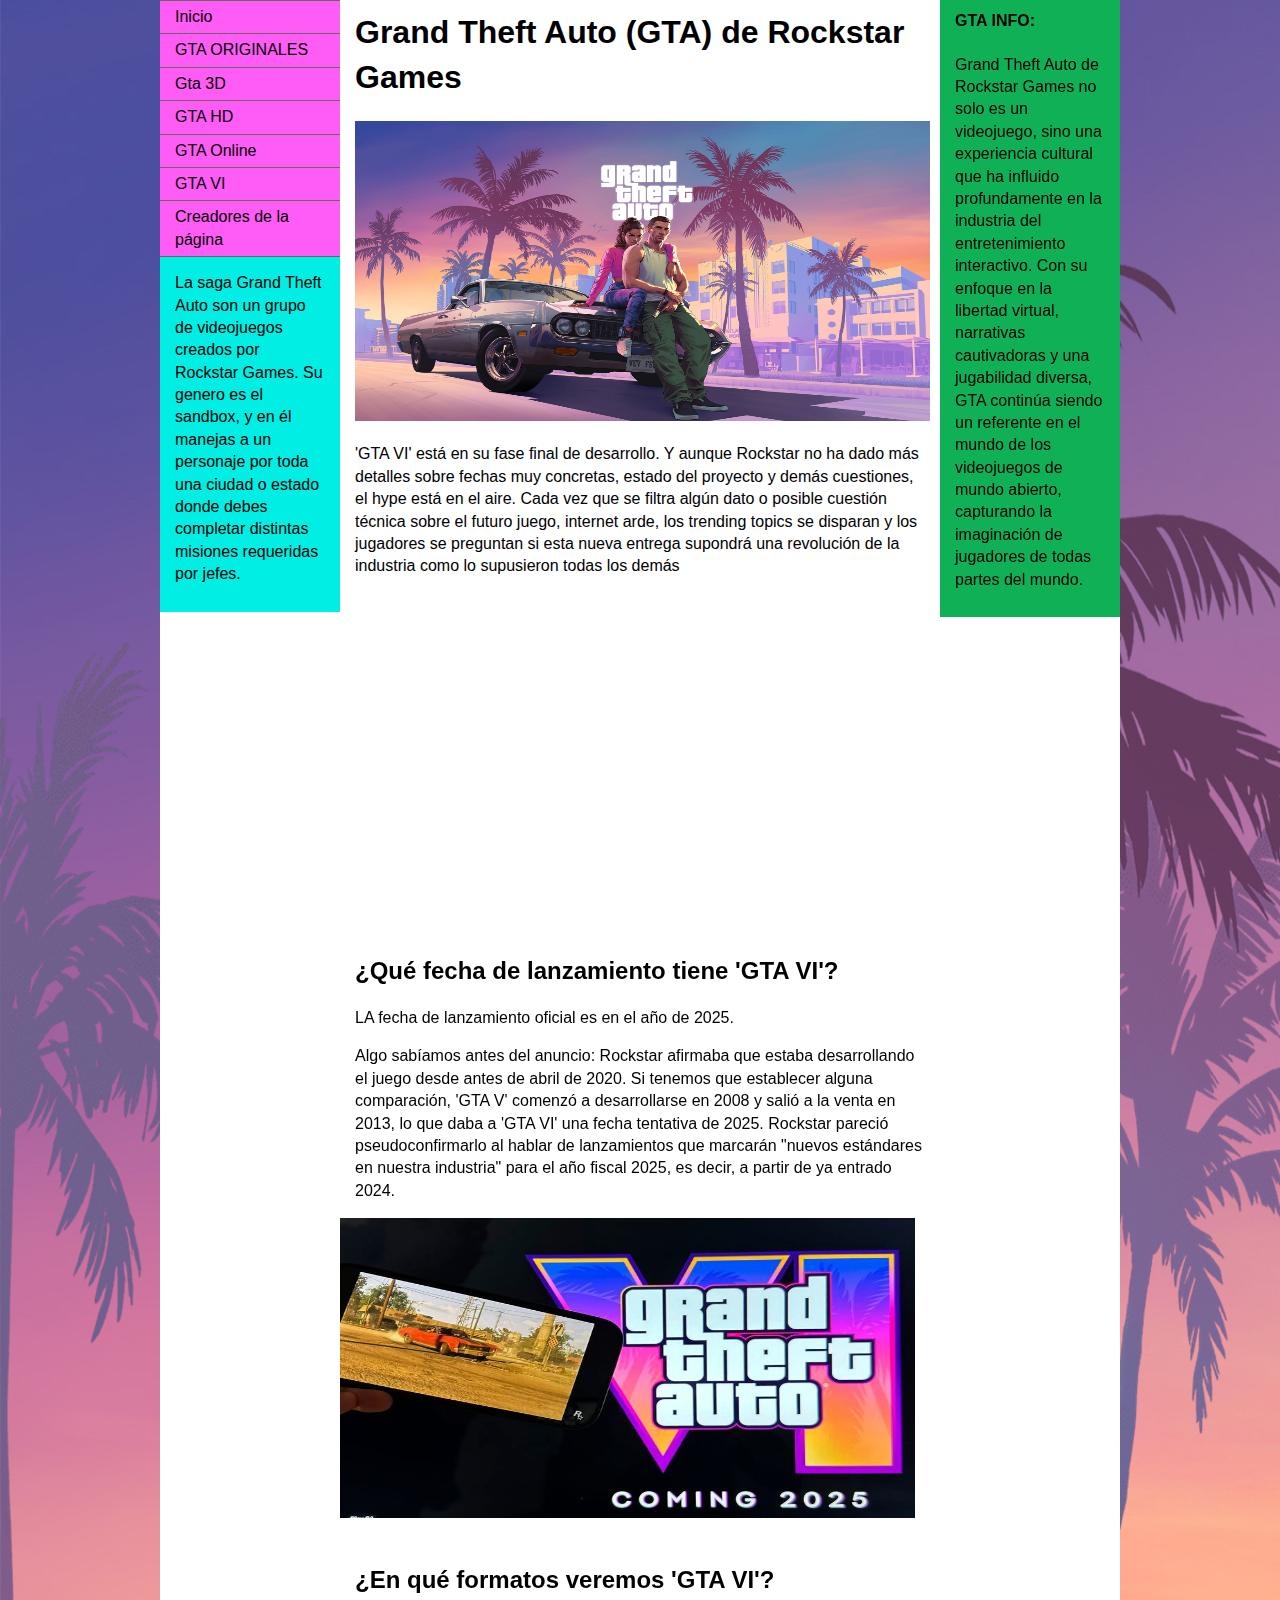
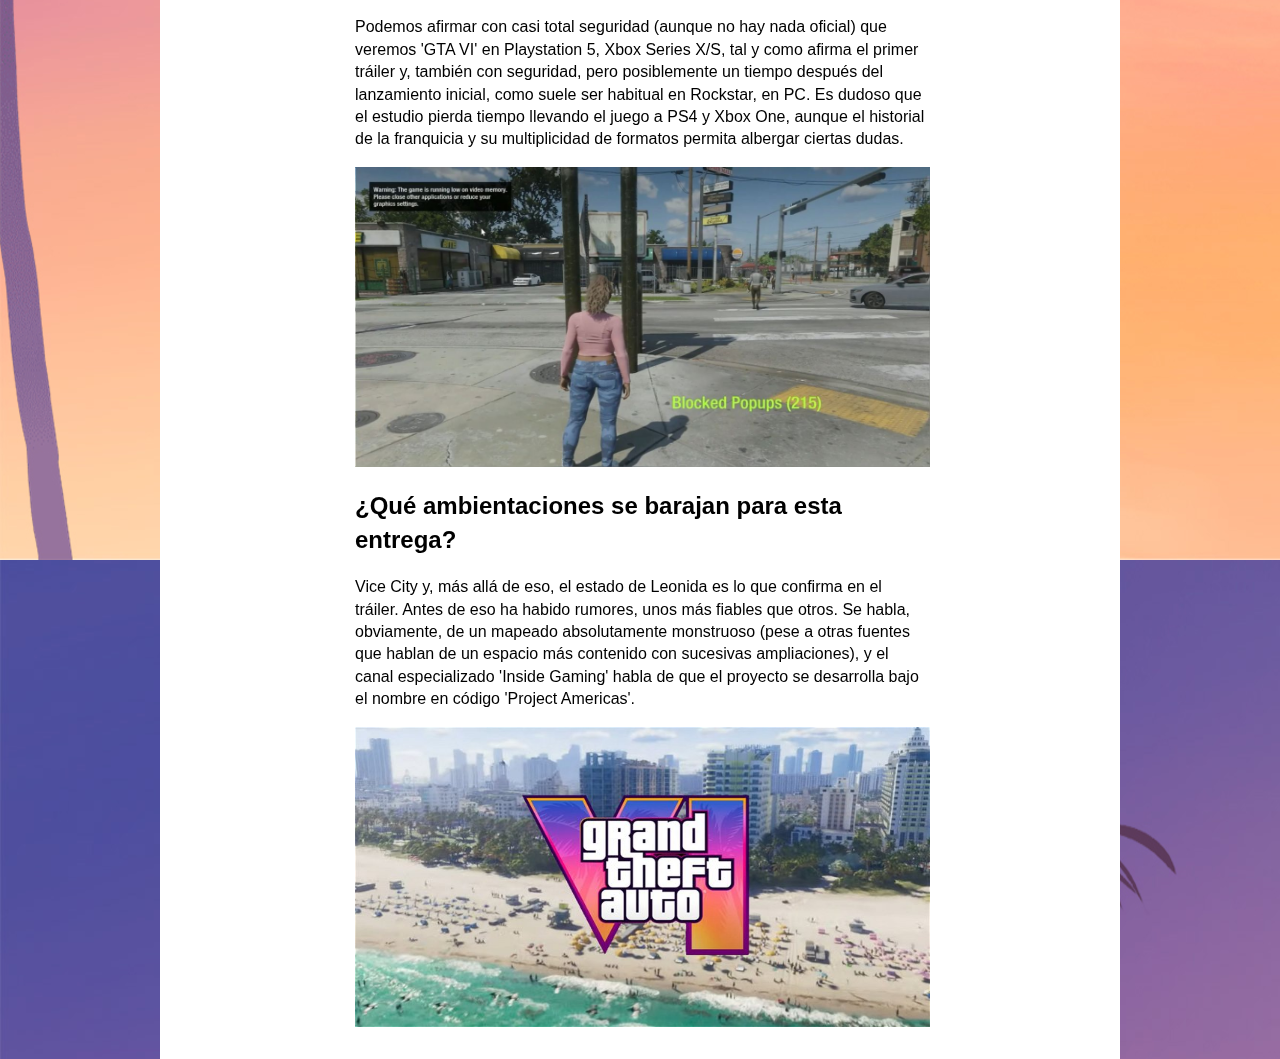
<file: GTA VI.html>
<!doctype html>
<html>
<head>
<meta charset="utf-8">
<!-- TemplateBeginEditable name="doctitle" -->
<title>Documento sin título</title>
<!-- TemplateEndEditable -->
<!-- TemplateBeginEditable name="head" -->
<!-- TemplateEndEditable -->
<link href="css/thrColFix4123.css" rel="stylesheet" type="text/css">
<style type="text/css">
body {
	background-image: url(img/1343220.png);
}
</style>
</head>

<body>

<div class="container">
  <div class="sidebar1">
    <ul class="nav">
      <li><a href="index.html">Inicio</a></li>
      <li><a href="gta_originales.html">GTA ORIGINALES</a></li>
      <li><a href="Gta 3D.html">Gta 3D</a></li>
      <li><a href="GTA HD.html">GTA HD</a></li>
      <li><a href="GTA Online.html">GTA Online</a></li>
      <li><a href="GTA VI.html">GTA VI</a></li>
      <li><a href="Creadores de la pagina.html">Creadores de la página</a></li>


    </ul>
    <p> La saga Grand Theft Auto son un grupo de videojuegos creados por Rockstar Games. Su genero es el sandbox, y en él manejas a un personaje por toda una ciudad o estado donde debes completar distintas misiones requeridas por jefes.</p>
    <!-- end .sidebar1 --></div>
  <div class="content">
    <h1><strong>Grand Theft Auto (GTA) de Rockstar Games</strong></h1>
    <p><img src="img/71d4d17edcd49703a5ea446cc0e588e6.jpg" width="575" height="300" alt="GTA V"></p>
    <p data-mrf-recirculation="Article links">'GTA VI' está en su fase final de desarrollo. Y aunque Rockstar no ha dado más detalles sobre fechas muy concretas, estado del proyecto y demás cuestiones, el hype está en el aire. Cada vez que se filtra algún dato o posible cuestión técnica sobre el futuro juego, internet arde, los trending topics se disparan y los jugadores se preguntan si esta nueva entrega supondrá una revolución de la industria como lo supusieron todas los demás</p>
    <iframe width="560" height="315" src="https://www.youtube.com/embed/QdBZY2fkU-0?si=47CHqux0fkIcnYuw" title="YouTube video player" frameborder="0" allow="accelerometer; autoplay; clipboard-write; encrypted-media; gyroscope; picture-in-picture; web-share" allowfullscreen></iframe>
    <p data-mrf-recirculation="Article links">&nbsp;</p>
    <h2>¿Qué fecha de lanzamiento tiene 'GTA VI'?</h2>
    <p>LA fecha de lanzamiento oficial es en el año de 2025.</p>
    <p>Algo sabíamos antes del anuncio: Rockstar afirmaba que estaba desarrollando el juego desde antes de abril de 2020. Si tenemos que establecer alguna comparación, 'GTA V' comenzó a desarrollarse en 2008 y salió a la venta en 2013, lo que daba a 'GTA VI' una fecha tentativa de 2025. Rockstar pareció pseudoconfirmarlo al hablar de lanzamientos que marcarán &quot;nuevos estándares en nuestra industria&quot; para el año fiscal 2025, es decir, a partir de ya entrado 2024.</p>
    <img src="img/75RQ4TQCOK6T3UUANEP7ZHV7P4.jpg" width="575" height="300"><br>
    <p align="justify">&nbsp;</p>
    <h2>¿En qué formatos veremos 'GTA VI'?</h2>
    <p>Podemos afirmar con casi total seguridad (aunque no hay nada oficial) que veremos 'GTA VI' en Playstation 5, Xbox Series X/S, tal y como afirma el primer tráiler y, también con seguridad, pero posiblemente un tiempo después del lanzamiento inicial, como suele ser habitual en Rockstar, en PC. Es dudoso que el estudio pierda tiempo llevando el juego a PS4 y Xbox One, aunque el historial de la franquicia y su multiplicidad de formatos permita albergar ciertas dudas.</p>
    <p><img src="img/312631_1386480.jpg" width="575" height="300"><br>
    </p>
    <h2>¿Qué ambientaciones se barajan para esta entrega?</h2>
<p>Vice City y, más allá de eso, el estado de Leonida es lo que confirma en el tráiler. Antes de eso ha habido rumores, unos más fiables que otros. Se habla, obviamente, de un mapeado absolutamente monstruoso (pese a otras fuentes que hablan de un espacio más contenido con sucesivas ampliaciones), y el canal especializado 'Inside Gaming' habla de que el proyecto se desarrolla bajo el nombre en código 'Project Americas'.</p>
<p><img src="img/gta-vi-playa.1707222545.6038.jpg" width="575" height="300"><br>
  
  <!-- end .content -->  </p>
  </div>
  <div class="sidebar2">
    <h4>GTA INFO:</h4>
    <p>Grand Theft Auto de Rockstar Games no solo es un videojuego, sino una experiencia cultural que ha influido profundamente en la industria del entretenimiento interactivo. Con su enfoque en la libertad virtual, narrativas cautivadoras y una jugabilidad diversa, GTA continúa siendo un referente en el mundo de los videojuegos de mundo abierto, capturando la imaginación de jugadores de todas partes del mundo.





</p>
    <!-- end .sidebar2 --></div>
  <!-- end .container --></div>
</body>
</html>
</file>
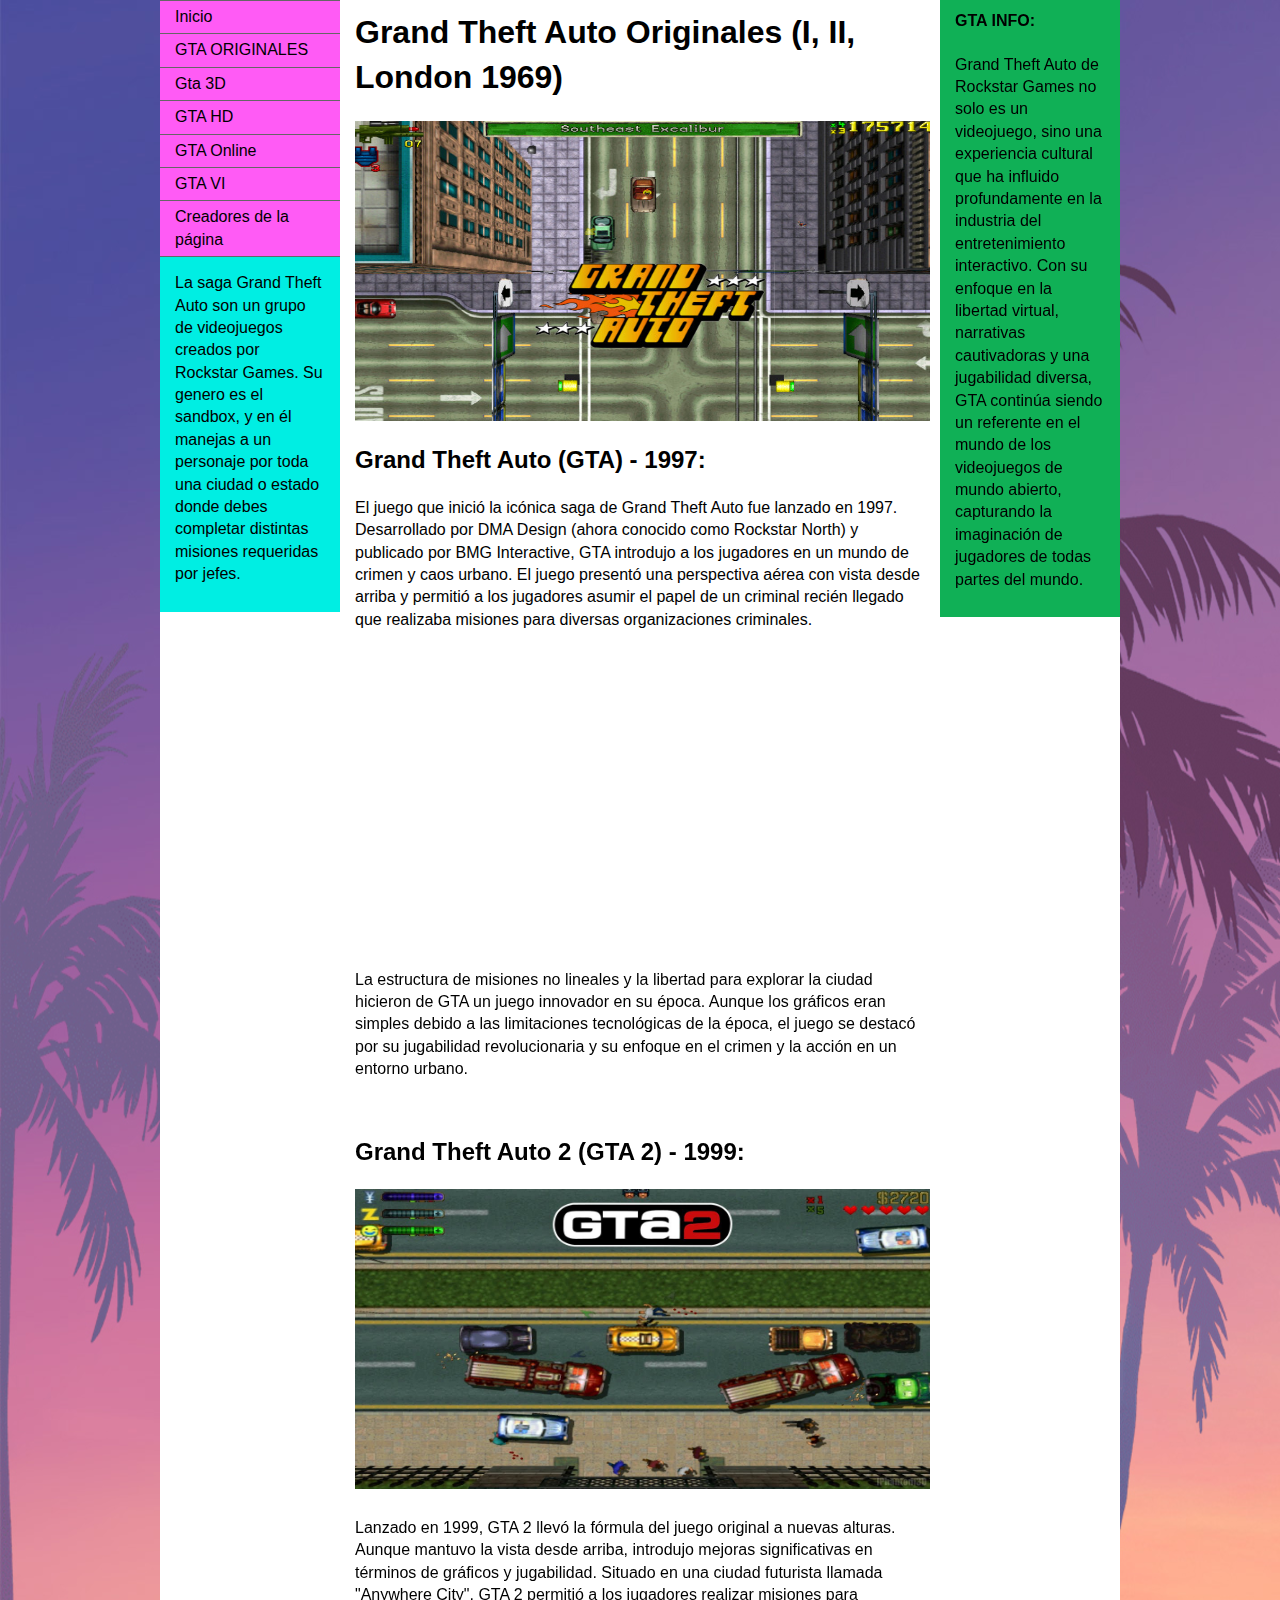
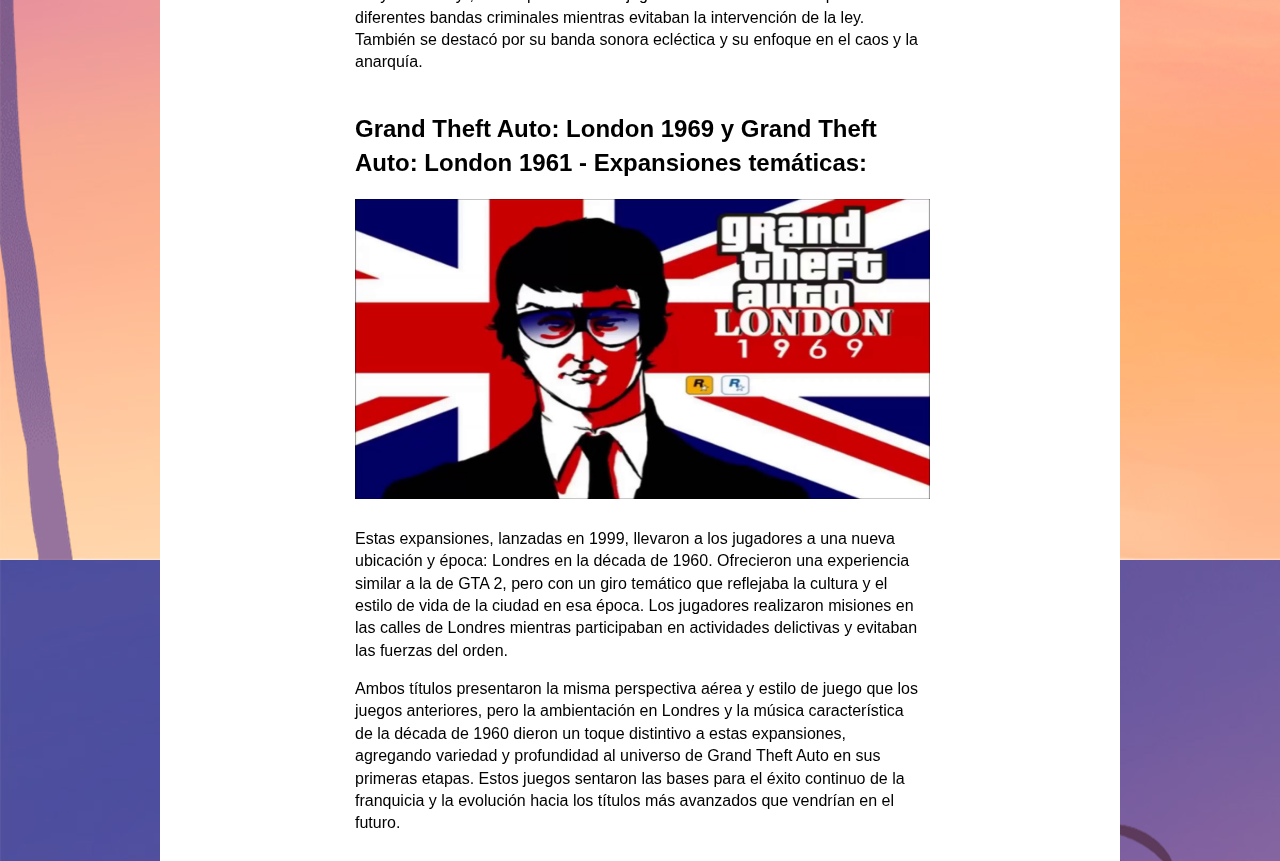
<file: gta_originales.html>
<!doctype html>
<html>
<head>
<meta charset="utf-8">
<!-- TemplateBeginEditable name="doctitle" -->
<title>Documento sin título</title>
<!-- TemplateEndEditable -->
<!-- TemplateBeginEditable name="head" -->
<!-- TemplateEndEditable -->
<link href="css/vsbys5bysybs.css" rel="stylesheet" type="text/css">
<style type="text/css">
body {
	background-image: url(img/1343220.png);
}
</style>
</head>

<body>

<div class="container">
  <div class="sidebar1">
    <ul class="nav">
      <li><a href="index.html">Inicio</a></li>
      <li><a href="gta_originales.html">GTA ORIGINALES</a></li>
      <li><a href="Gta 3D.html">Gta 3D</a></li>
      <li><a href="GTA HD.html">GTA HD</a></li>
      <li><a href="GTA Online.html">GTA Online</a></li>
      <li><a href="GTA VI.html">GTA VI</a></li>
      <li><a href="Creadores de la pagina.html">Creadores de la página</a></li>


    </ul>
    <p> La saga Grand Theft Auto son un grupo de videojuegos creados por Rockstar Games. Su genero es el sandbox, y en él manejas a un personaje por toda una ciudad o estado donde debes completar distintas misiones requeridas por jefes.</p>
    <!-- end .sidebar1 --></div>
  <div class="content">
    <h1><strong>Grand Theft Auto Originales (I, II, London 1969)</strong></h1>
    <p><img src="img/gta1.jpg" width="575" height="300" alt="gta 1"><br>
    </p>
    <h2><strong>Grand Theft Auto (GTA) - 1997:</strong> <br>
    </h2>
    <p>El juego que inició la icónica saga de Grand Theft Auto fue lanzado en 1997. Desarrollado por DMA Design (ahora conocido como Rockstar North) y publicado por BMG Interactive, GTA introdujo a los jugadores en un mundo de crimen y caos urbano. El juego presentó una perspectiva aérea con vista desde arriba y permitió a los jugadores asumir el papel de un criminal recién llegado que realizaba misiones para diversas organizaciones criminales.</p>
    <iframe width="560" height="315" src="https://www.youtube.com/embed/MdlhjRlNyA8?si=dt7QYeKDFZTgmDl5" title="YouTube video player" frameborder="0" allow="accelerometer; autoplay; clipboard-write; encrypted-media; gyroscope; picture-in-picture; web-share" allowfullscreen></iframe>
    <p>La estructura de misiones no lineales y la libertad para explorar la ciudad hicieron de GTA un juego innovador en su época. Aunque los gráficos eran simples debido a las limitaciones tecnológicas de la época, el juego se destacó por su jugabilidad revolucionaria y su enfoque en el crimen y la acción en un entorno urbano.</p>
    <p><br>
    </p>
    <h2><strong>Grand Theft Auto 2 (GTA 2) - 1999:</strong> </h2>
    <h2><img src="img/maxresdefault.jpg" width="575" height="300" alt="gta 2"><br>
    </h2>
    <p>Lanzado en 1999, GTA 2 llevó la fórmula del juego original a nuevas alturas. Aunque mantuvo la vista desde arriba, introdujo mejoras significativas en términos de gráficos y jugabilidad. Situado en una ciudad futurista llamada "Anywhere City", GTA 2 permitió a los jugadores realizar misiones para diferentes bandas criminales mientras evitaban la intervención de la ley. También se destacó por su banda sonora ecléctica y su enfoque en el caos y la anarquía.</p>
    <br>
    <h2><strong>Grand Theft Auto: London 1969 y Grand Theft Auto: London 1961 - Expansiones temáticas:</strong> </h2>
    <h2><img src="img/maxresdefault (1).jpg" width="575" height="300" alt="gtalondon"><br>
    </h2>
<p>Estas expansiones, lanzadas en 1999, llevaron a los jugadores a una nueva ubicación y época: Londres en la década de 1960. Ofrecieron una experiencia similar a la de GTA 2, pero con un giro temático que reflejaba la cultura y el estilo de vida de la ciudad en esa época. Los jugadores realizaron misiones en las calles de Londres mientras participaban en actividades delictivas y evitaban las fuerzas del orden.
<br>
</p>
<p>Ambos títulos presentaron la misma perspectiva aérea y estilo de juego que los juegos anteriores, pero la ambientación en Londres y la música característica de la década de 1960 dieron un toque distintivo a estas expansiones, agregando variedad y profundidad al universo de Grand Theft Auto en sus primeras etapas. Estos juegos sentaron las bases para el éxito continuo de la franquicia y la evolución hacia los títulos más avanzados que vendrían en el futuro.<br>
  
  <!-- end .content --></p>
  </div>
  <div class="sidebar2">
    <h4>GTA INFO:</h4>
    <p>Grand Theft Auto de Rockstar Games no solo es un videojuego, sino una experiencia cultural que ha influido profundamente en la industria del entretenimiento interactivo. Con su enfoque en la libertad virtual, narrativas cautivadoras y una jugabilidad diversa, GTA continúa siendo un referente en el mundo de los videojuegos de mundo abierto, capturando la imaginación de jugadores de todas partes del mundo.





</p>
    <!-- end .sidebar2 --></div>
  <!-- end .container --></div>
</body>
</html>
</file>
<file: css/vbryhvbrtb.css>
@charset "utf-8";
body {
	font: 100%/1.4 Verdana, Arial, Helvetica, sans-serif;
	background-color: #42413C;
	margin: 0;
	padding: 0;
	color: #000;
}

/* ~~ Selectores de elemento/etiqueta ~~ */
ul, ol, dl { /* Debido a las diferencias existentes entre los navegadores, es recomendable no añadir relleno ni márgenes en las listas. Para lograr coherencia, puede especificar las cantidades deseadas aquí o en los elementos de lista (LI, DT, DD) que contienen. Recuerde que lo que haga aquí se aplicará en cascada en la lista .nav, a no ser que escriba un selector más específico. */
	padding: 0;
	margin: 0;
}
h1, h2, h3, h4, h5, h6, p {
	margin-top: 0;	 /* la eliminación del margen superior resuelve un problema que origina que los márgenes escapen de la etiqueta div contenedora. El margen inferior restante lo mantendrá separado de los elementos de que le sigan. */
	padding-right: 15px;
	padding-left: 15px; /* la adición de relleno a los lados del elemento dentro de las divs, en lugar de en las divs propiamente dichas, elimina todas las matemáticas de modelo de cuadro. Una div anidada con relleno lateral también puede usarse como método alternativo. */
}
a img { /* este selector elimina el borde azul predeterminado que se muestra en algunos navegadores alrededor de una imagen cuando está rodeada por un vínculo */
	border: none;
}

/* ~~ La aplicación de estilo a los vínculos del sitio debe permanecer en este orden (incluido el grupo de selectores que crea el efecto hover -paso por encima-). ~~ */
a:link {
	color: #000000;
	text-decoration: underline; /* a no ser que aplique estilos a los vínculos para que tengan un aspecto muy exclusivo, es recomendable proporcionar subrayados para facilitar una identificación visual rápida */
}
a:visited {
	color: #000000;
	text-decoration: underline;
}
a:hover, a:active, a:focus { /* este grupo de selectores proporcionará a un usuario que navegue mediante el teclado la misma experiencia de hover (paso por encima) que experimenta un usuario que emplea un ratón. */
	text-decoration: none;
}

/* ~~ este contenedor de anchura fija rodea a las demás divs~~ */
.container {
	width: 960px;
	background-color: #FFF;
	margin: 0 auto; /* el valor automático de los lados, unido a la anchura, centra el diseño */
	overflow: hidden; /* esta declaración hace que .container conozca dónde terminan las columnas flotantes incluidas y las contenga */
}

/* ~~ Estas son las columnas para el diseño. ~~ 

1) El relleno sólo se sitúa en la parte superior y/o inferior de las divs. Los elementos situados dentro de estas divs tienen relleno a los lados. Esto le ahorra las "matemáticas de modelo de cuadro". Recuerde que si añade relleno o borde lateral a la div propiamente dicha, éste se añadirá a la anchura que defina para crear la anchura *total*. También puede optar por eliminar el relleno del elemento en la div y colocar una segunda div dentro de ésta sin anchura y el relleno necesario para el diseño deseado.

2) No se asigna margen a las columnas, ya que todas ellas son flotantes. Si es preciso añadir un margen, evite colocarlo en el lado hacia el que se produce la flotación (por ejemplo: un margen derecho en una div configurada para flotar hacia la derecha). En muchas ocasiones, puede usarse relleno como alternativa. En el caso de divs para las que deba incumplirse esta regla, deberá añadir una declaración "display:inline" a la regla de la div para evitar un error que provoca que algunas versiones de Internet Explorer dupliquen el margen.

3) Dado que las clases se pueden usar varias veces en un documento (y que también se pueden aplicar varias clases a un elemento), se ha asignado a las columnas nombres de clases en lugar de ID. Por ejemplo, dos divs de barra lateral podrían apilarse si fuera necesario. Si lo prefiere, éstas pueden cambiarse a ID fácilmente, siempre y cuando las utilice una sola vez por documento.

4) Si prefiere que la navegación esté a la derecha en lugar de a la izquierda, simplemente haga que estas columnas floten en dirección opuesta (todas a la derecha en lugar de todas a la izquierda) y éstas se representarán en orden inverso. No es necesario mover las divs por el código fuente HTML.

*/
.sidebar1 {
	float: left;
	width: 180px;
	background-color: #00EEE3;
	padding-bottom: 10px;
}
.content {

	padding: 10px 0;
	width: 600px;
	float: left;
}
.sidebar2 {
	float: left;
	width: 180px;
	background-color: #10B056;
	padding: 10px 0;
}

/* ~~ Este selector agrupado da espacio a las listas del área de .content ~~ */
.content ul, .content ol { 
	padding: 0 15px 15px 40px; /* este relleno reproduce en espejo el relleno derecho de la regla de encabezados y de párrafo incluida más arriba. El relleno se ha colocado en la parte inferior para que el espacio existente entre otros elementos de la lista y a la izquierda cree la sangría. Estos pueden ajustarse como se desee. */
}

/* ~~ Los estilos de lista de navegación (pueden eliminarse si opta por usar un menú desplegable predefinido como el de Spry) ~~ */
ul.nav {
	list-style: none; /* esto elimina el marcador de lista */
	border-top: 1px solid #666; /* esto crea el borde superior de los vínculos (los demás se sitúan usando un borde inferior en el LI) */
	margin-bottom: 15px; /* esto crea el espacio entre la navegación en el contenido situado debajo */
}
ul.nav li {
	border-bottom: 1px solid #666; /* esto crea la separación de los botones */
}
ul.nav a, ul.nav a:visited { /* al agrupar estos selectores, se asegurará de que los vínculos mantengan el aspecto de botón incluso después de haber sido visitados */
	padding: 5px 5px 5px 15px;
	display: block; /* esto asigna propiedades de bloque al vínculo, lo que provoca que llene todo el LI que lo contiene. Esto provoca que toda el área reaccione a un clic de ratón. */
	width: 160px;  /*esta anchura hace que se pueda hacer clic en todo el botón para IE6. Puede eliminarse si no es necesario proporcionar compatibilidad con IE6. Calcule la anchura adecuada restando el relleno de este vínculo de la anchura del contenedor de barra lateral. */
	text-decoration: none;
	background-color: #FF5BF5;
}
ul.nav a:hover, ul.nav a:active, ul.nav a:focus { /* esto cambia el color de fondo y del texto tanto para usuarios que naveguen con ratón como para los que lo hagan con teclado */
	background-color: #000000;
	color: #FFF;
}

/* ~~ clases float/clear varias ~~ */
.fltrt {  /* esta clase puede utilizarse para que un elemento flote en la parte derecha de la página. El elemento flotante debe preceder al elemento junto al que debe aparecer en la página. */
	float: right;
	margin-left: 8px;
}
.fltlft { /* esta clase puede utilizarse para que un elemento flote en la parte izquierda de la página. El elemento flotante debe preceder al elemento junto al que debe aparecer en la página. */
	float: left;
	margin-right: 8px;
}
.clearfloat { /* esta clase puede situarse en una <br /> o div vacía como elemento final tras la última div flotante (dentro de #container) si se elimina overflow:hidden en .container */
	clear:both;
	height:0;
	font-size: 1px;
	line-height: 0px;
}
</file>
<file: css/vresgsvrs.css>
@charset "utf-8";
body {
	font: 100%/1.4 Verdana, Arial, Helvetica, sans-serif;
	background-color: #42413C;
	margin: 0;
	padding: 0;
	color: #000;
}

/* ~~ Selectores de elemento/etiqueta ~~ */
ul, ol, dl { /* Debido a las diferencias existentes entre los navegadores, es recomendable no añadir relleno ni márgenes en las listas. Para lograr coherencia, puede especificar las cantidades deseadas aquí o en los elementos de lista (LI, DT, DD) que contienen. Recuerde que lo que haga aquí se aplicará en cascada en la lista .nav, a no ser que escriba un selector más específico. */
	padding: 0;
	margin: 0;
}
h1, h2, h3, h4, h5, h6, p {
	margin-top: 0;	 /* la eliminación del margen superior resuelve un problema que origina que los márgenes escapen de la etiqueta div contenedora. El margen inferior restante lo mantendrá separado de los elementos de que le sigan. */
	padding-right: 15px;
	padding-left: 15px; /* la adición de relleno a los lados del elemento dentro de las divs, en lugar de en las divs propiamente dichas, elimina todas las matemáticas de modelo de cuadro. Una div anidada con relleno lateral también puede usarse como método alternativo. */
}
a img { /* este selector elimina el borde azul predeterminado que se muestra en algunos navegadores alrededor de una imagen cuando está rodeada por un vínculo */
	border: none;
}

/* ~~ La aplicación de estilo a los vínculos del sitio debe permanecer en este orden (incluido el grupo de selectores que crea el efecto hover -paso por encima-). ~~ */
a:link {
	color: #000000;
	text-decoration: underline; /* a no ser que aplique estilos a los vínculos para que tengan un aspecto muy exclusivo, es recomendable proporcionar subrayados para facilitar una identificación visual rápida */
}
a:visited {
	color: #000000;
	text-decoration: underline;
}
a:hover, a:active, a:focus { /* este grupo de selectores proporcionará a un usuario que navegue mediante el teclado la misma experiencia de hover (paso por encima) que experimenta un usuario que emplea un ratón. */
	text-decoration: none;
}

/* ~~ este contenedor de anchura fija rodea a las demás divs~~ */
.container {
	width: 960px;
	background-color: #FFF;
	margin: 0 auto; /* el valor automático de los lados, unido a la anchura, centra el diseño */
	overflow: hidden; /* esta declaración hace que .container conozca dónde terminan las columnas flotantes incluidas y las contenga */
}

/* ~~ Estas son las columnas para el diseño. ~~ 

1) El relleno sólo se sitúa en la parte superior y/o inferior de las divs. Los elementos situados dentro de estas divs tienen relleno a los lados. Esto le ahorra las "matemáticas de modelo de cuadro". Recuerde que si añade relleno o borde lateral a la div propiamente dicha, éste se añadirá a la anchura que defina para crear la anchura *total*. También puede optar por eliminar el relleno del elemento en la div y colocar una segunda div dentro de ésta sin anchura y el relleno necesario para el diseño deseado.

2) No se asigna margen a las columnas, ya que todas ellas son flotantes. Si es preciso añadir un margen, evite colocarlo en el lado hacia el que se produce la flotación (por ejemplo: un margen derecho en una div configurada para flotar hacia la derecha). En muchas ocasiones, puede usarse relleno como alternativa. En el caso de divs para las que deba incumplirse esta regla, deberá añadir una declaración "display:inline" a la regla de la div para evitar un error que provoca que algunas versiones de Internet Explorer dupliquen el margen.

3) Dado que las clases se pueden usar varias veces en un documento (y que también se pueden aplicar varias clases a un elemento), se ha asignado a las columnas nombres de clases en lugar de ID. Por ejemplo, dos divs de barra lateral podrían apilarse si fuera necesario. Si lo prefiere, éstas pueden cambiarse a ID fácilmente, siempre y cuando las utilice una sola vez por documento.

4) Si prefiere que la navegación esté a la derecha en lugar de a la izquierda, simplemente haga que estas columnas floten en dirección opuesta (todas a la derecha en lugar de todas a la izquierda) y éstas se representarán en orden inverso. No es necesario mover las divs por el código fuente HTML.

*/
.sidebar1 {
	float: left;
	width: 180px;
	background-color: #00EEE3;
	padding-bottom: 10px;
}
.content {

	padding: 10px 0;
	width: 600px;
	float: left;
}
.sidebar2 {
	float: left;
	width: 180px;
	background-color: #10B056;
	padding: 10px 0;
}

/* ~~ Este selector agrupado da espacio a las listas del área de .content ~~ */
.content ul, .content ol { 
	padding: 0 15px 15px 40px; /* este relleno reproduce en espejo el relleno derecho de la regla de encabezados y de párrafo incluida más arriba. El relleno se ha colocado en la parte inferior para que el espacio existente entre otros elementos de la lista y a la izquierda cree la sangría. Estos pueden ajustarse como se desee. */
}

/* ~~ Los estilos de lista de navegación (pueden eliminarse si opta por usar un menú desplegable predefinido como el de Spry) ~~ */
ul.nav {
	list-style: none; /* esto elimina el marcador de lista */
	border-top: 1px solid #666; /* esto crea el borde superior de los vínculos (los demás se sitúan usando un borde inferior en el LI) */
	margin-bottom: 15px; /* esto crea el espacio entre la navegación en el contenido situado debajo */
}
ul.nav li {
	border-bottom: 1px solid #666; /* esto crea la separación de los botones */
}
ul.nav a, ul.nav a:visited { /* al agrupar estos selectores, se asegurará de que los vínculos mantengan el aspecto de botón incluso después de haber sido visitados */
	padding: 5px 5px 5px 15px;
	display: block; /* esto asigna propiedades de bloque al vínculo, lo que provoca que llene todo el LI que lo contiene. Esto provoca que toda el área reaccione a un clic de ratón. */
	width: 160px;  /*esta anchura hace que se pueda hacer clic en todo el botón para IE6. Puede eliminarse si no es necesario proporcionar compatibilidad con IE6. Calcule la anchura adecuada restando el relleno de este vínculo de la anchura del contenedor de barra lateral. */
	text-decoration: none;
	background-color: #FF5BF5;
}
ul.nav a:hover, ul.nav a:active, ul.nav a:focus { /* esto cambia el color de fondo y del texto tanto para usuarios que naveguen con ratón como para los que lo hagan con teclado */
	background-color: #000000;
	color: #FFF;
}

/* ~~ clases float/clear varias ~~ */
.fltrt {  /* esta clase puede utilizarse para que un elemento flote en la parte derecha de la página. El elemento flotante debe preceder al elemento junto al que debe aparecer en la página. */
	float: right;
	margin-left: 8px;
}
.fltlft { /* esta clase puede utilizarse para que un elemento flote en la parte izquierda de la página. El elemento flotante debe preceder al elemento junto al que debe aparecer en la página. */
	float: left;
	margin-right: 8px;
}
.clearfloat { /* esta clase puede situarse en una <br /> o div vacía como elemento final tras la última div flotante (dentro de #container) si se elimina overflow:hidden en .container */
	clear:both;
	height:0;
	font-size: 1px;
	line-height: 0px;
}
</file>
<file: css/trevava.css>
@charset "utf-8";
body {
	font: 100%/1.4 Verdana, Arial, Helvetica, sans-serif;
	background-color: #42413C;
	margin: 0;
	padding: 0;
	color: #000;
}

/* ~~ Selectores de elemento/etiqueta ~~ */
ul, ol, dl { /* Debido a las diferencias existentes entre los navegadores, es recomendable no añadir relleno ni márgenes en las listas. Para lograr coherencia, puede especificar las cantidades deseadas aquí o en los elementos de lista (LI, DT, DD) que contienen. Recuerde que lo que haga aquí se aplicará en cascada en la lista .nav, a no ser que escriba un selector más específico. */
	padding: 0;
	margin: 0;
}
h1, h2, h3, h4, h5, h6, p {
	margin-top: 0;	 /* la eliminación del margen superior resuelve un problema que origina que los márgenes escapen de la etiqueta div contenedora. El margen inferior restante lo mantendrá separado de los elementos de que le sigan. */
	padding-right: 15px;
	padding-left: 15px; /* la adición de relleno a los lados del elemento dentro de las divs, en lugar de en las divs propiamente dichas, elimina todas las matemáticas de modelo de cuadro. Una div anidada con relleno lateral también puede usarse como método alternativo. */
}
a img { /* este selector elimina el borde azul predeterminado que se muestra en algunos navegadores alrededor de una imagen cuando está rodeada por un vínculo */
	border: none;
}

/* ~~ La aplicación de estilo a los vínculos del sitio debe permanecer en este orden (incluido el grupo de selectores que crea el efecto hover -paso por encima-). ~~ */
a:link {
	color: #000000;
	text-decoration: underline; /* a no ser que aplique estilos a los vínculos para que tengan un aspecto muy exclusivo, es recomendable proporcionar subrayados para facilitar una identificación visual rápida */
}
a:visited {
	color: #000000;
	text-decoration: underline;
}
a:hover, a:active, a:focus { /* este grupo de selectores proporcionará a un usuario que navegue mediante el teclado la misma experiencia de hover (paso por encima) que experimenta un usuario que emplea un ratón. */
	text-decoration: none;
}

/* ~~ este contenedor de anchura fija rodea a las demás divs~~ */
.container {
	width: 960px;
	background-color: #FFF;
	margin: 0 auto; /* el valor automático de los lados, unido a la anchura, centra el diseño */
	overflow: hidden; /* esta declaración hace que .container conozca dónde terminan las columnas flotantes incluidas y las contenga */
}

/* ~~ Estas son las columnas para el diseño. ~~ 

1) El relleno sólo se sitúa en la parte superior y/o inferior de las divs. Los elementos situados dentro de estas divs tienen relleno a los lados. Esto le ahorra las "matemáticas de modelo de cuadro". Recuerde que si añade relleno o borde lateral a la div propiamente dicha, éste se añadirá a la anchura que defina para crear la anchura *total*. También puede optar por eliminar el relleno del elemento en la div y colocar una segunda div dentro de ésta sin anchura y el relleno necesario para el diseño deseado.

2) No se asigna margen a las columnas, ya que todas ellas son flotantes. Si es preciso añadir un margen, evite colocarlo en el lado hacia el que se produce la flotación (por ejemplo: un margen derecho en una div configurada para flotar hacia la derecha). En muchas ocasiones, puede usarse relleno como alternativa. En el caso de divs para las que deba incumplirse esta regla, deberá añadir una declaración "display:inline" a la regla de la div para evitar un error que provoca que algunas versiones de Internet Explorer dupliquen el margen.

3) Dado que las clases se pueden usar varias veces en un documento (y que también se pueden aplicar varias clases a un elemento), se ha asignado a las columnas nombres de clases en lugar de ID. Por ejemplo, dos divs de barra lateral podrían apilarse si fuera necesario. Si lo prefiere, éstas pueden cambiarse a ID fácilmente, siempre y cuando las utilice una sola vez por documento.

4) Si prefiere que la navegación esté a la derecha en lugar de a la izquierda, simplemente haga que estas columnas floten en dirección opuesta (todas a la derecha en lugar de todas a la izquierda) y éstas se representarán en orden inverso. No es necesario mover las divs por el código fuente HTML.

*/
.sidebar1 {
	float: left;
	width: 180px;
	background-color: #00EEE3;
	padding-bottom: 10px;
}
.content {

	padding: 10px 0;
	width: 600px;
	float: left;
}
.sidebar2 {
	float: left;
	width: 180px;
	background-color: #10B056;
	padding: 10px 0;
}

/* ~~ Este selector agrupado da espacio a las listas del área de .content ~~ */
.content ul, .content ol { 
	padding: 0 15px 15px 40px; /* este relleno reproduce en espejo el relleno derecho de la regla de encabezados y de párrafo incluida más arriba. El relleno se ha colocado en la parte inferior para que el espacio existente entre otros elementos de la lista y a la izquierda cree la sangría. Estos pueden ajustarse como se desee. */
}

/* ~~ Los estilos de lista de navegación (pueden eliminarse si opta por usar un menú desplegable predefinido como el de Spry) ~~ */
ul.nav {
	list-style: none; /* esto elimina el marcador de lista */
	border-top: 1px solid #666; /* esto crea el borde superior de los vínculos (los demás se sitúan usando un borde inferior en el LI) */
	margin-bottom: 15px; /* esto crea el espacio entre la navegación en el contenido situado debajo */
}
ul.nav li {
	border-bottom: 1px solid #666; /* esto crea la separación de los botones */
}
ul.nav a, ul.nav a:visited { /* al agrupar estos selectores, se asegurará de que los vínculos mantengan el aspecto de botón incluso después de haber sido visitados */
	padding: 5px 5px 5px 15px;
	display: block; /* esto asigna propiedades de bloque al vínculo, lo que provoca que llene todo el LI que lo contiene. Esto provoca que toda el área reaccione a un clic de ratón. */
	width: 160px;  /*esta anchura hace que se pueda hacer clic en todo el botón para IE6. Puede eliminarse si no es necesario proporcionar compatibilidad con IE6. Calcule la anchura adecuada restando el relleno de este vínculo de la anchura del contenedor de barra lateral. */
	text-decoration: none;
	background-color: #FF5BF5;
}
ul.nav a:hover, ul.nav a:active, ul.nav a:focus { /* esto cambia el color de fondo y del texto tanto para usuarios que naveguen con ratón como para los que lo hagan con teclado */
	background-color: #000000;
	color: #FFF;
}

/* ~~ clases float/clear varias ~~ */
.fltrt {  /* esta clase puede utilizarse para que un elemento flote en la parte derecha de la página. El elemento flotante debe preceder al elemento junto al que debe aparecer en la página. */
	float: right;
	margin-left: 8px;
}
.fltlft { /* esta clase puede utilizarse para que un elemento flote en la parte izquierda de la página. El elemento flotante debe preceder al elemento junto al que debe aparecer en la página. */
	float: left;
	margin-right: 8px;
}
.clearfloat { /* esta clase puede situarse en una <br /> o div vacía como elemento final tras la última div flotante (dentro de #container) si se elimina overflow:hidden en .container */
	clear:both;
	height:0;
	font-size: 1px;
	line-height: 0px;
}
</file>
<file: css/thrColFix4123.css>
@charset "utf-8";
body {
	font: 100%/1.4 Verdana, Arial, Helvetica, sans-serif;
	background-color: #42413C;
	margin: 0;
	padding: 0;
	color: #000;
}

/* ~~ Selectores de elemento/etiqueta ~~ */
ul, ol, dl { /* Debido a las diferencias existentes entre los navegadores, es recomendable no añadir relleno ni márgenes en las listas. Para lograr coherencia, puede especificar las cantidades deseadas aquí o en los elementos de lista (LI, DT, DD) que contienen. Recuerde que lo que haga aquí se aplicará en cascada en la lista .nav, a no ser que escriba un selector más específico. */
	padding: 0;
	margin: 0;
}
h1, h2, h3, h4, h5, h6, p {
	margin-top: 0;	 /* la eliminación del margen superior resuelve un problema que origina que los márgenes escapen de la etiqueta div contenedora. El margen inferior restante lo mantendrá separado de los elementos de que le sigan. */
	padding-right: 15px;
	padding-left: 15px; /* la adición de relleno a los lados del elemento dentro de las divs, en lugar de en las divs propiamente dichas, elimina todas las matemáticas de modelo de cuadro. Una div anidada con relleno lateral también puede usarse como método alternativo. */
}
a img { /* este selector elimina el borde azul predeterminado que se muestra en algunos navegadores alrededor de una imagen cuando está rodeada por un vínculo */
	border: none;
}

/* ~~ La aplicación de estilo a los vínculos del sitio debe permanecer en este orden (incluido el grupo de selectores que crea el efecto hover -paso por encima-). ~~ */
a:link {
	color: #000000;
	text-decoration: underline; /* a no ser que aplique estilos a los vínculos para que tengan un aspecto muy exclusivo, es recomendable proporcionar subrayados para facilitar una identificación visual rápida */
}
a:visited {
	color: #000000;
	text-decoration: underline;
}
a:hover, a:active, a:focus { /* este grupo de selectores proporcionará a un usuario que navegue mediante el teclado la misma experiencia de hover (paso por encima) que experimenta un usuario que emplea un ratón. */
	text-decoration: none;
}

/* ~~ este contenedor de anchura fija rodea a las demás divs~~ */
.container {
	width: 960px;
	background-color: #FFF;
	margin: 0 auto; /* el valor automático de los lados, unido a la anchura, centra el diseño */
	overflow: hidden; /* esta declaración hace que .container conozca dónde terminan las columnas flotantes incluidas y las contenga */
}

/* ~~ Estas son las columnas para el diseño. ~~ 

1) El relleno sólo se sitúa en la parte superior y/o inferior de las divs. Los elementos situados dentro de estas divs tienen relleno a los lados. Esto le ahorra las "matemáticas de modelo de cuadro". Recuerde que si añade relleno o borde lateral a la div propiamente dicha, éste se añadirá a la anchura que defina para crear la anchura *total*. También puede optar por eliminar el relleno del elemento en la div y colocar una segunda div dentro de ésta sin anchura y el relleno necesario para el diseño deseado.

2) No se asigna margen a las columnas, ya que todas ellas son flotantes. Si es preciso añadir un margen, evite colocarlo en el lado hacia el que se produce la flotación (por ejemplo: un margen derecho en una div configurada para flotar hacia la derecha). En muchas ocasiones, puede usarse relleno como alternativa. En el caso de divs para las que deba incumplirse esta regla, deberá añadir una declaración "display:inline" a la regla de la div para evitar un error que provoca que algunas versiones de Internet Explorer dupliquen el margen.

3) Dado que las clases se pueden usar varias veces en un documento (y que también se pueden aplicar varias clases a un elemento), se ha asignado a las columnas nombres de clases en lugar de ID. Por ejemplo, dos divs de barra lateral podrían apilarse si fuera necesario. Si lo prefiere, éstas pueden cambiarse a ID fácilmente, siempre y cuando las utilice una sola vez por documento.

4) Si prefiere que la navegación esté a la derecha en lugar de a la izquierda, simplemente haga que estas columnas floten en dirección opuesta (todas a la derecha en lugar de todas a la izquierda) y éstas se representarán en orden inverso. No es necesario mover las divs por el código fuente HTML.

*/
.sidebar1 {
	float: left;
	width: 180px;
	background-color: #00EEE3;
	padding-bottom: 10px;
}
.content {

	padding: 10px 0;
	width: 600px;
	float: left;
}
.sidebar2 {
	float: left;
	width: 180px;
	background-color: #10B056;
	padding: 10px 0;
}

/* ~~ Este selector agrupado da espacio a las listas del área de .content ~~ */
.content ul, .content ol { 
	padding: 0 15px 15px 40px; /* este relleno reproduce en espejo el relleno derecho de la regla de encabezados y de párrafo incluida más arriba. El relleno se ha colocado en la parte inferior para que el espacio existente entre otros elementos de la lista y a la izquierda cree la sangría. Estos pueden ajustarse como se desee. */
}

/* ~~ Los estilos de lista de navegación (pueden eliminarse si opta por usar un menú desplegable predefinido como el de Spry) ~~ */
ul.nav {
	list-style: none; /* esto elimina el marcador de lista */
	border-top: 1px solid #666; /* esto crea el borde superior de los vínculos (los demás se sitúan usando un borde inferior en el LI) */
	margin-bottom: 15px; /* esto crea el espacio entre la navegación en el contenido situado debajo */
}
ul.nav li {
	border-bottom: 1px solid #666; /* esto crea la separación de los botones */
}
ul.nav a, ul.nav a:visited { /* al agrupar estos selectores, se asegurará de que los vínculos mantengan el aspecto de botón incluso después de haber sido visitados */
	padding: 5px 5px 5px 15px;
	display: block; /* esto asigna propiedades de bloque al vínculo, lo que provoca que llene todo el LI que lo contiene. Esto provoca que toda el área reaccione a un clic de ratón. */
	width: 160px;  /*esta anchura hace que se pueda hacer clic en todo el botón para IE6. Puede eliminarse si no es necesario proporcionar compatibilidad con IE6. Calcule la anchura adecuada restando el relleno de este vínculo de la anchura del contenedor de barra lateral. */
	text-decoration: none;
	background-color: #FF5BF5;
}
ul.nav a:hover, ul.nav a:active, ul.nav a:focus { /* esto cambia el color de fondo y del texto tanto para usuarios que naveguen con ratón como para los que lo hagan con teclado */
	background-color: #000000;
	color: #FFF;
}

/* ~~ clases float/clear varias ~~ */
.fltrt {  /* esta clase puede utilizarse para que un elemento flote en la parte derecha de la página. El elemento flotante debe preceder al elemento junto al que debe aparecer en la página. */
	float: right;
	margin-left: 8px;
}
.fltlft { /* esta clase puede utilizarse para que un elemento flote en la parte izquierda de la página. El elemento flotante debe preceder al elemento junto al que debe aparecer en la página. */
	float: left;
	margin-right: 8px;
}
.clearfloat { /* esta clase puede situarse en una <br /> o div vacía como elemento final tras la última div flotante (dentro de #container) si se elimina overflow:hidden en .container */
	clear:both;
	height:0;
	font-size: 1px;
	line-height: 0px;
}
</file>
<file: css/crvvavret4.css>
@charset "utf-8";
body {
	font: 100%/1.4 Verdana, Arial, Helvetica, sans-serif;
	background-color: #42413C;
	margin: 0;
	padding: 0;
	color: #000;
}

/* ~~ Selectores de elemento/etiqueta ~~ */
ul, ol, dl { /* Debido a las diferencias existentes entre los navegadores, es recomendable no añadir relleno ni márgenes en las listas. Para lograr coherencia, puede especificar las cantidades deseadas aquí o en los elementos de lista (LI, DT, DD) que contienen. Recuerde que lo que haga aquí se aplicará en cascada en la lista .nav, a no ser que escriba un selector más específico. */
	padding: 0;
	margin: 0;
}
h1, h2, h3, h4, h5, h6, p {
	margin-top: 0;	 /* la eliminación del margen superior resuelve un problema que origina que los márgenes escapen de la etiqueta div contenedora. El margen inferior restante lo mantendrá separado de los elementos de que le sigan. */
	padding-right: 15px;
	padding-left: 15px; /* la adición de relleno a los lados del elemento dentro de las divs, en lugar de en las divs propiamente dichas, elimina todas las matemáticas de modelo de cuadro. Una div anidada con relleno lateral también puede usarse como método alternativo. */
}
a img { /* este selector elimina el borde azul predeterminado que se muestra en algunos navegadores alrededor de una imagen cuando está rodeada por un vínculo */
	border: none;
}

/* ~~ La aplicación de estilo a los vínculos del sitio debe permanecer en este orden (incluido el grupo de selectores que crea el efecto hover -paso por encima-). ~~ */
a:link {
	color: #000000;
	text-decoration: underline; /* a no ser que aplique estilos a los vínculos para que tengan un aspecto muy exclusivo, es recomendable proporcionar subrayados para facilitar una identificación visual rápida */
}
a:visited {
	color: #000000;
	text-decoration: underline;
}
a:hover, a:active, a:focus { /* este grupo de selectores proporcionará a un usuario que navegue mediante el teclado la misma experiencia de hover (paso por encima) que experimenta un usuario que emplea un ratón. */
	text-decoration: none;
}

/* ~~ este contenedor de anchura fija rodea a las demás divs~~ */
.container {
	width: 960px;
	background-color: #FFF;
	margin: 0 auto; /* el valor automático de los lados, unido a la anchura, centra el diseño */
	overflow: hidden; /* esta declaración hace que .container conozca dónde terminan las columnas flotantes incluidas y las contenga */
}

/* ~~ Estas son las columnas para el diseño. ~~ 

1) El relleno sólo se sitúa en la parte superior y/o inferior de las divs. Los elementos situados dentro de estas divs tienen relleno a los lados. Esto le ahorra las "matemáticas de modelo de cuadro". Recuerde que si añade relleno o borde lateral a la div propiamente dicha, éste se añadirá a la anchura que defina para crear la anchura *total*. También puede optar por eliminar el relleno del elemento en la div y colocar una segunda div dentro de ésta sin anchura y el relleno necesario para el diseño deseado.

2) No se asigna margen a las columnas, ya que todas ellas son flotantes. Si es preciso añadir un margen, evite colocarlo en el lado hacia el que se produce la flotación (por ejemplo: un margen derecho en una div configurada para flotar hacia la derecha). En muchas ocasiones, puede usarse relleno como alternativa. En el caso de divs para las que deba incumplirse esta regla, deberá añadir una declaración "display:inline" a la regla de la div para evitar un error que provoca que algunas versiones de Internet Explorer dupliquen el margen.

3) Dado que las clases se pueden usar varias veces en un documento (y que también se pueden aplicar varias clases a un elemento), se ha asignado a las columnas nombres de clases en lugar de ID. Por ejemplo, dos divs de barra lateral podrían apilarse si fuera necesario. Si lo prefiere, éstas pueden cambiarse a ID fácilmente, siempre y cuando las utilice una sola vez por documento.

4) Si prefiere que la navegación esté a la derecha en lugar de a la izquierda, simplemente haga que estas columnas floten en dirección opuesta (todas a la derecha en lugar de todas a la izquierda) y éstas se representarán en orden inverso. No es necesario mover las divs por el código fuente HTML.

*/
.sidebar1 {
	float: left;
	width: 180px;
	background-color: #00EEE3;
	padding-bottom: 10px;
}
.content {

	padding: 10px 0;
	width: 600px;
	float: left;
}
.sidebar2 {
	float: left;
	width: 180px;
	background-color: #10B056;
	padding: 10px 0;
}

/* ~~ Este selector agrupado da espacio a las listas del área de .content ~~ */
.content ul, .content ol { 
	padding: 0 15px 15px 40px; /* este relleno reproduce en espejo el relleno derecho de la regla de encabezados y de párrafo incluida más arriba. El relleno se ha colocado en la parte inferior para que el espacio existente entre otros elementos de la lista y a la izquierda cree la sangría. Estos pueden ajustarse como se desee. */
}

/* ~~ Los estilos de lista de navegación (pueden eliminarse si opta por usar un menú desplegable predefinido como el de Spry) ~~ */
ul.nav {
	list-style: none; /* esto elimina el marcador de lista */
	border-top: 1px solid #666; /* esto crea el borde superior de los vínculos (los demás se sitúan usando un borde inferior en el LI) */
	margin-bottom: 15px; /* esto crea el espacio entre la navegación en el contenido situado debajo */
}
ul.nav li {
	border-bottom: 1px solid #666; /* esto crea la separación de los botones */
}
ul.nav a, ul.nav a:visited { /* al agrupar estos selectores, se asegurará de que los vínculos mantengan el aspecto de botón incluso después de haber sido visitados */
	padding: 5px 5px 5px 15px;
	display: block; /* esto asigna propiedades de bloque al vínculo, lo que provoca que llene todo el LI que lo contiene. Esto provoca que toda el área reaccione a un clic de ratón. */
	width: 160px;  /*esta anchura hace que se pueda hacer clic en todo el botón para IE6. Puede eliminarse si no es necesario proporcionar compatibilidad con IE6. Calcule la anchura adecuada restando el relleno de este vínculo de la anchura del contenedor de barra lateral. */
	text-decoration: none;
	background-color: #FF5BF5;
}
ul.nav a:hover, ul.nav a:active, ul.nav a:focus { /* esto cambia el color de fondo y del texto tanto para usuarios que naveguen con ratón como para los que lo hagan con teclado */
	background-color: #000000;
	color: #FFF;
}

/* ~~ clases float/clear varias ~~ */
.fltrt {  /* esta clase puede utilizarse para que un elemento flote en la parte derecha de la página. El elemento flotante debe preceder al elemento junto al que debe aparecer en la página. */
	float: right;
	margin-left: 8px;
}
.fltlft { /* esta clase puede utilizarse para que un elemento flote en la parte izquierda de la página. El elemento flotante debe preceder al elemento junto al que debe aparecer en la página. */
	float: left;
	margin-right: 8px;
}
.clearfloat { /* esta clase puede situarse en una <br /> o div vacía como elemento final tras la última div flotante (dentro de #container) si se elimina overflow:hidden en .container */
	clear:both;
	height:0;
	font-size: 1px;
	line-height: 0px;
}
</file>
<file: css/vsbys5bysybs.css>
@charset "utf-8";
body {
	font: 100%/1.4 Verdana, Arial, Helvetica, sans-serif;
	background-color: #42413C;
	margin: 0;
	padding: 0;
	color: #000;
}

/* ~~ Selectores de elemento/etiqueta ~~ */
ul, ol, dl { /* Debido a las diferencias existentes entre los navegadores, es recomendable no añadir relleno ni márgenes en las listas. Para lograr coherencia, puede especificar las cantidades deseadas aquí o en los elementos de lista (LI, DT, DD) que contienen. Recuerde que lo que haga aquí se aplicará en cascada en la lista .nav, a no ser que escriba un selector más específico. */
	padding: 0;
	margin: 0;
}
h1, h2, h3, h4, h5, h6, p {
	margin-top: 0;	 /* la eliminación del margen superior resuelve un problema que origina que los márgenes escapen de la etiqueta div contenedora. El margen inferior restante lo mantendrá separado de los elementos de que le sigan. */
	padding-right: 15px;
	padding-left: 15px; /* la adición de relleno a los lados del elemento dentro de las divs, en lugar de en las divs propiamente dichas, elimina todas las matemáticas de modelo de cuadro. Una div anidada con relleno lateral también puede usarse como método alternativo. */
}
a img { /* este selector elimina el borde azul predeterminado que se muestra en algunos navegadores alrededor de una imagen cuando está rodeada por un vínculo */
	border: none;
}

/* ~~ La aplicación de estilo a los vínculos del sitio debe permanecer en este orden (incluido el grupo de selectores que crea el efecto hover -paso por encima-). ~~ */
a:link {
	color: #000000;
	text-decoration: underline; /* a no ser que aplique estilos a los vínculos para que tengan un aspecto muy exclusivo, es recomendable proporcionar subrayados para facilitar una identificación visual rápida */
}
a:visited {
	color: #000000;
	text-decoration: underline;
}
a:hover, a:active, a:focus { /* este grupo de selectores proporcionará a un usuario que navegue mediante el teclado la misma experiencia de hover (paso por encima) que experimenta un usuario que emplea un ratón. */
	text-decoration: none;
}

/* ~~ este contenedor de anchura fija rodea a las demás divs~~ */
.container {
	width: 960px;
	background-color: #FFF;
	margin: 0 auto; /* el valor automático de los lados, unido a la anchura, centra el diseño */
	overflow: hidden; /* esta declaración hace que .container conozca dónde terminan las columnas flotantes incluidas y las contenga */
}

/* ~~ Estas son las columnas para el diseño. ~~ 

1) El relleno sólo se sitúa en la parte superior y/o inferior de las divs. Los elementos situados dentro de estas divs tienen relleno a los lados. Esto le ahorra las "matemáticas de modelo de cuadro". Recuerde que si añade relleno o borde lateral a la div propiamente dicha, éste se añadirá a la anchura que defina para crear la anchura *total*. También puede optar por eliminar el relleno del elemento en la div y colocar una segunda div dentro de ésta sin anchura y el relleno necesario para el diseño deseado.

2) No se asigna margen a las columnas, ya que todas ellas son flotantes. Si es preciso añadir un margen, evite colocarlo en el lado hacia el que se produce la flotación (por ejemplo: un margen derecho en una div configurada para flotar hacia la derecha). En muchas ocasiones, puede usarse relleno como alternativa. En el caso de divs para las que deba incumplirse esta regla, deberá añadir una declaración "display:inline" a la regla de la div para evitar un error que provoca que algunas versiones de Internet Explorer dupliquen el margen.

3) Dado que las clases se pueden usar varias veces en un documento (y que también se pueden aplicar varias clases a un elemento), se ha asignado a las columnas nombres de clases en lugar de ID. Por ejemplo, dos divs de barra lateral podrían apilarse si fuera necesario. Si lo prefiere, éstas pueden cambiarse a ID fácilmente, siempre y cuando las utilice una sola vez por documento.

4) Si prefiere que la navegación esté a la derecha en lugar de a la izquierda, simplemente haga que estas columnas floten en dirección opuesta (todas a la derecha en lugar de todas a la izquierda) y éstas se representarán en orden inverso. No es necesario mover las divs por el código fuente HTML.

*/
.sidebar1 {
	float: left;
	width: 180px;
	background-color: #00EEE3;
	padding-bottom: 10px;
}
.content {

	padding: 10px 0;
	width: 600px;
	float: left;
}
.sidebar2 {
	float: left;
	width: 180px;
	background-color: #10B056;
	padding: 10px 0;
}

/* ~~ Este selector agrupado da espacio a las listas del área de .content ~~ */
.content ul, .content ol { 
	padding: 0 15px 15px 40px; /* este relleno reproduce en espejo el relleno derecho de la regla de encabezados y de párrafo incluida más arriba. El relleno se ha colocado en la parte inferior para que el espacio existente entre otros elementos de la lista y a la izquierda cree la sangría. Estos pueden ajustarse como se desee. */
}

/* ~~ Los estilos de lista de navegación (pueden eliminarse si opta por usar un menú desplegable predefinido como el de Spry) ~~ */
ul.nav {
	list-style: none; /* esto elimina el marcador de lista */
	border-top: 1px solid #666; /* esto crea el borde superior de los vínculos (los demás se sitúan usando un borde inferior en el LI) */
	margin-bottom: 15px; /* esto crea el espacio entre la navegación en el contenido situado debajo */
}
ul.nav li {
	border-bottom: 1px solid #666; /* esto crea la separación de los botones */
}
ul.nav a, ul.nav a:visited { /* al agrupar estos selectores, se asegurará de que los vínculos mantengan el aspecto de botón incluso después de haber sido visitados */
	padding: 5px 5px 5px 15px;
	display: block; /* esto asigna propiedades de bloque al vínculo, lo que provoca que llene todo el LI que lo contiene. Esto provoca que toda el área reaccione a un clic de ratón. */
	width: 160px;  /*esta anchura hace que se pueda hacer clic en todo el botón para IE6. Puede eliminarse si no es necesario proporcionar compatibilidad con IE6. Calcule la anchura adecuada restando el relleno de este vínculo de la anchura del contenedor de barra lateral. */
	text-decoration: none;
	background-color: #FF5BF5;
}
ul.nav a:hover, ul.nav a:active, ul.nav a:focus { /* esto cambia el color de fondo y del texto tanto para usuarios que naveguen con ratón como para los que lo hagan con teclado */
	background-color: #000000;
	color: #FFF;
}

/* ~~ clases float/clear varias ~~ */
.fltrt {  /* esta clase puede utilizarse para que un elemento flote en la parte derecha de la página. El elemento flotante debe preceder al elemento junto al que debe aparecer en la página. */
	float: right;
	margin-left: 8px;
}
.fltlft { /* esta clase puede utilizarse para que un elemento flote en la parte izquierda de la página. El elemento flotante debe preceder al elemento junto al que debe aparecer en la página. */
	float: left;
	margin-right: 8px;
}
.clearfloat { /* esta clase puede situarse en una <br /> o div vacía como elemento final tras la última div flotante (dentro de #container) si se elimina overflow:hidden en .container */
	clear:both;
	height:0;
	font-size: 1px;
	line-height: 0px;
}
</file>
